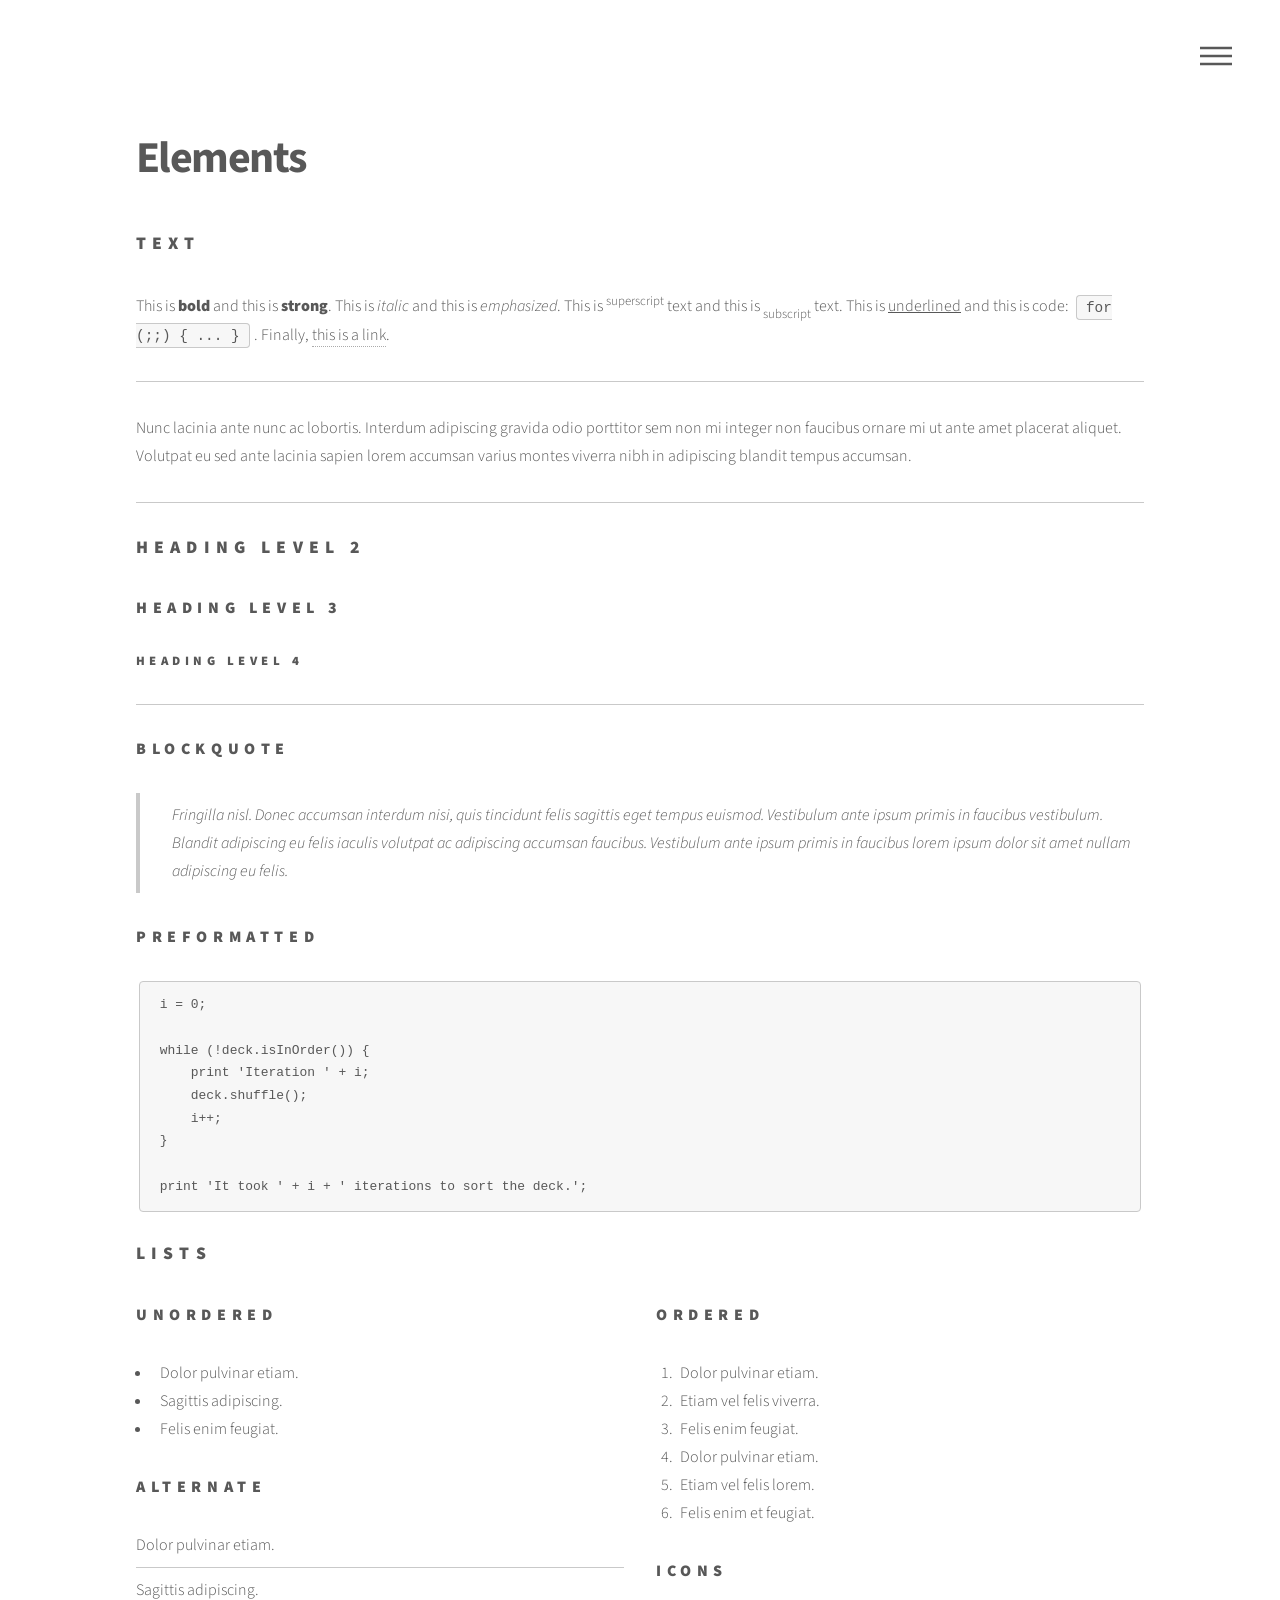
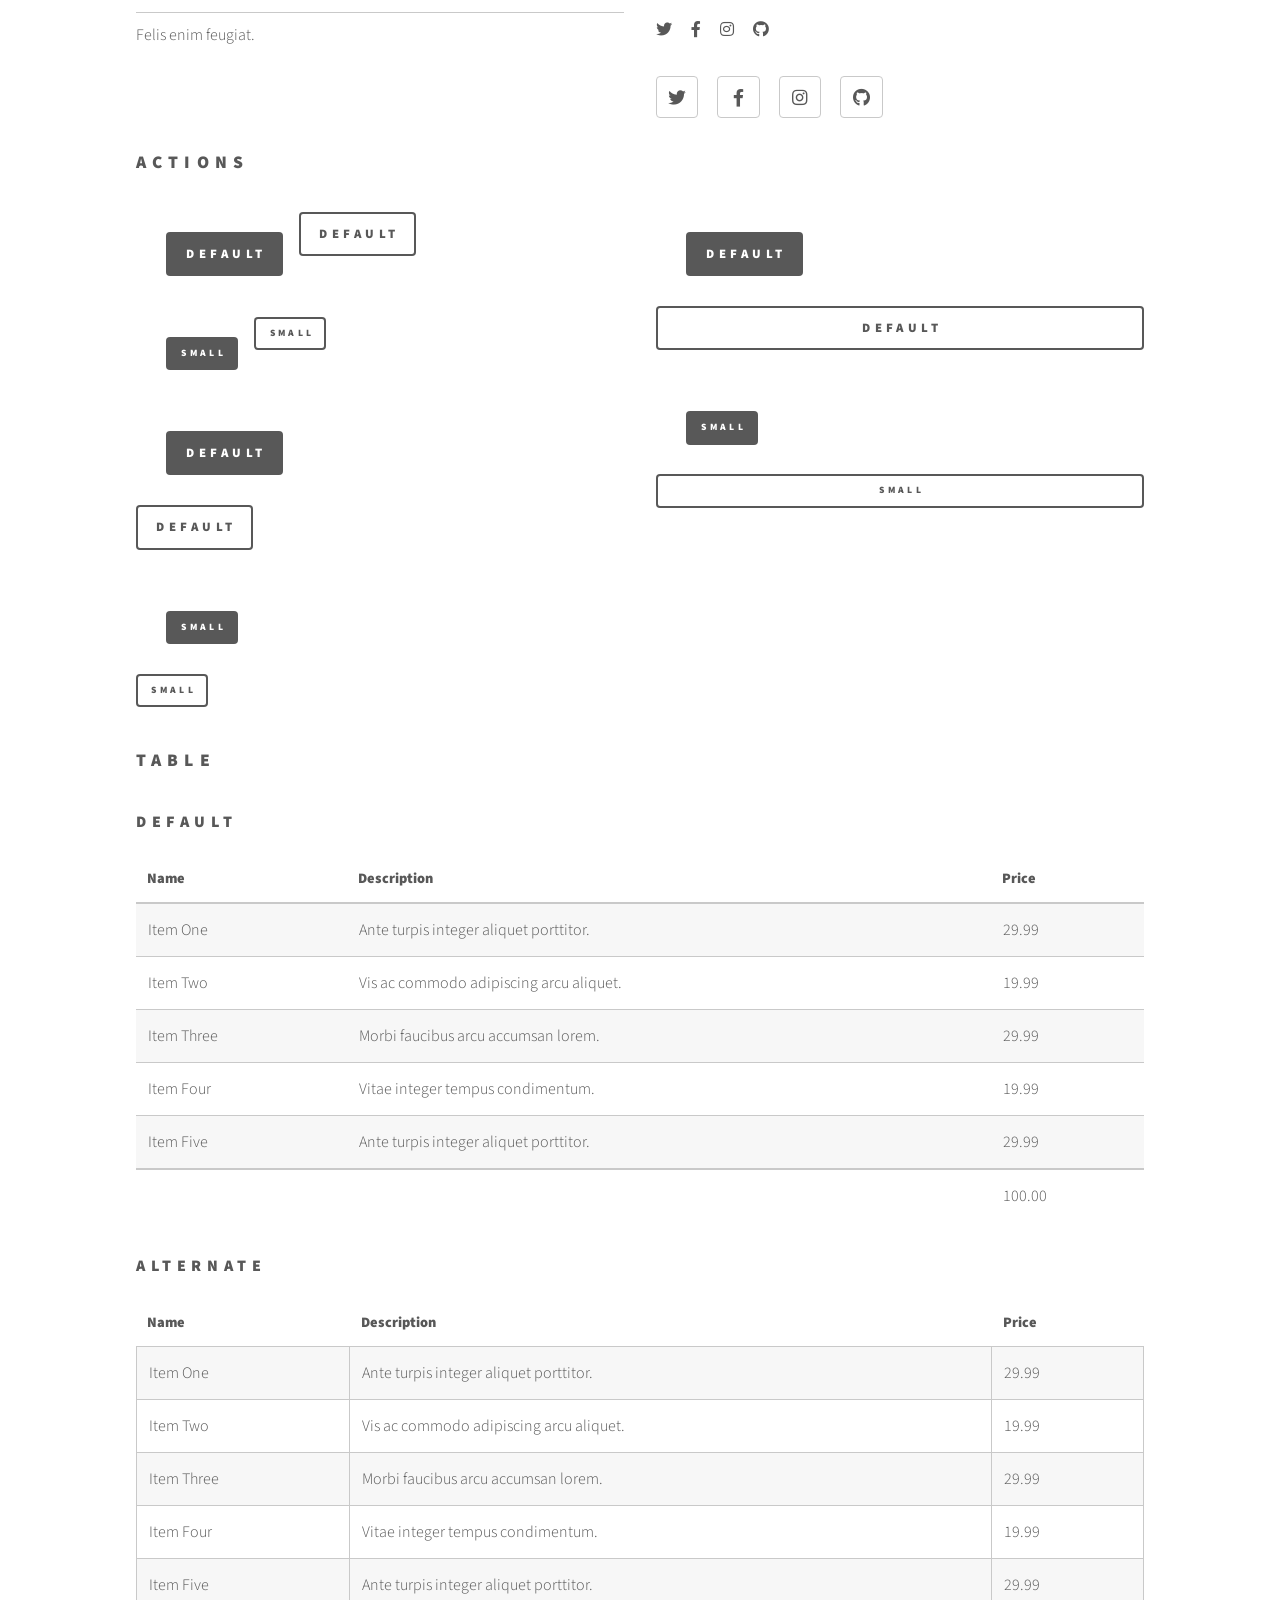
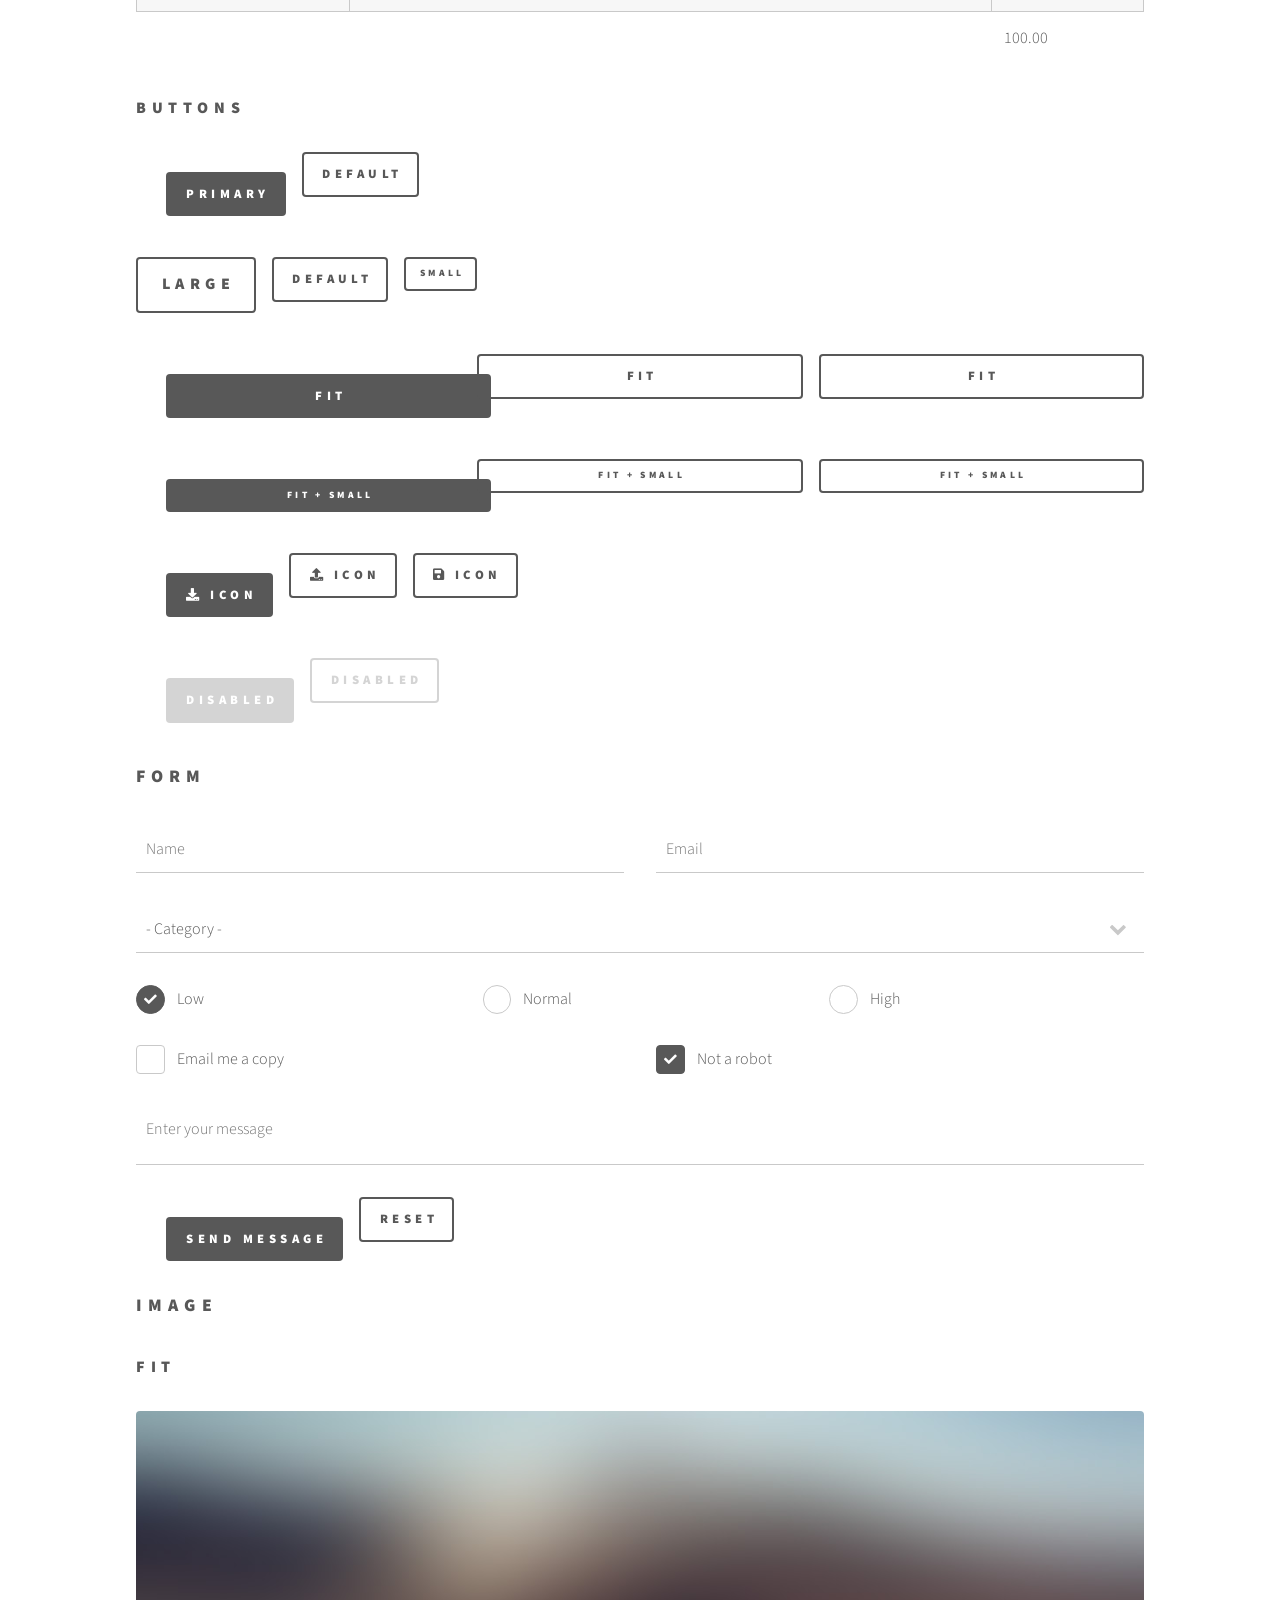
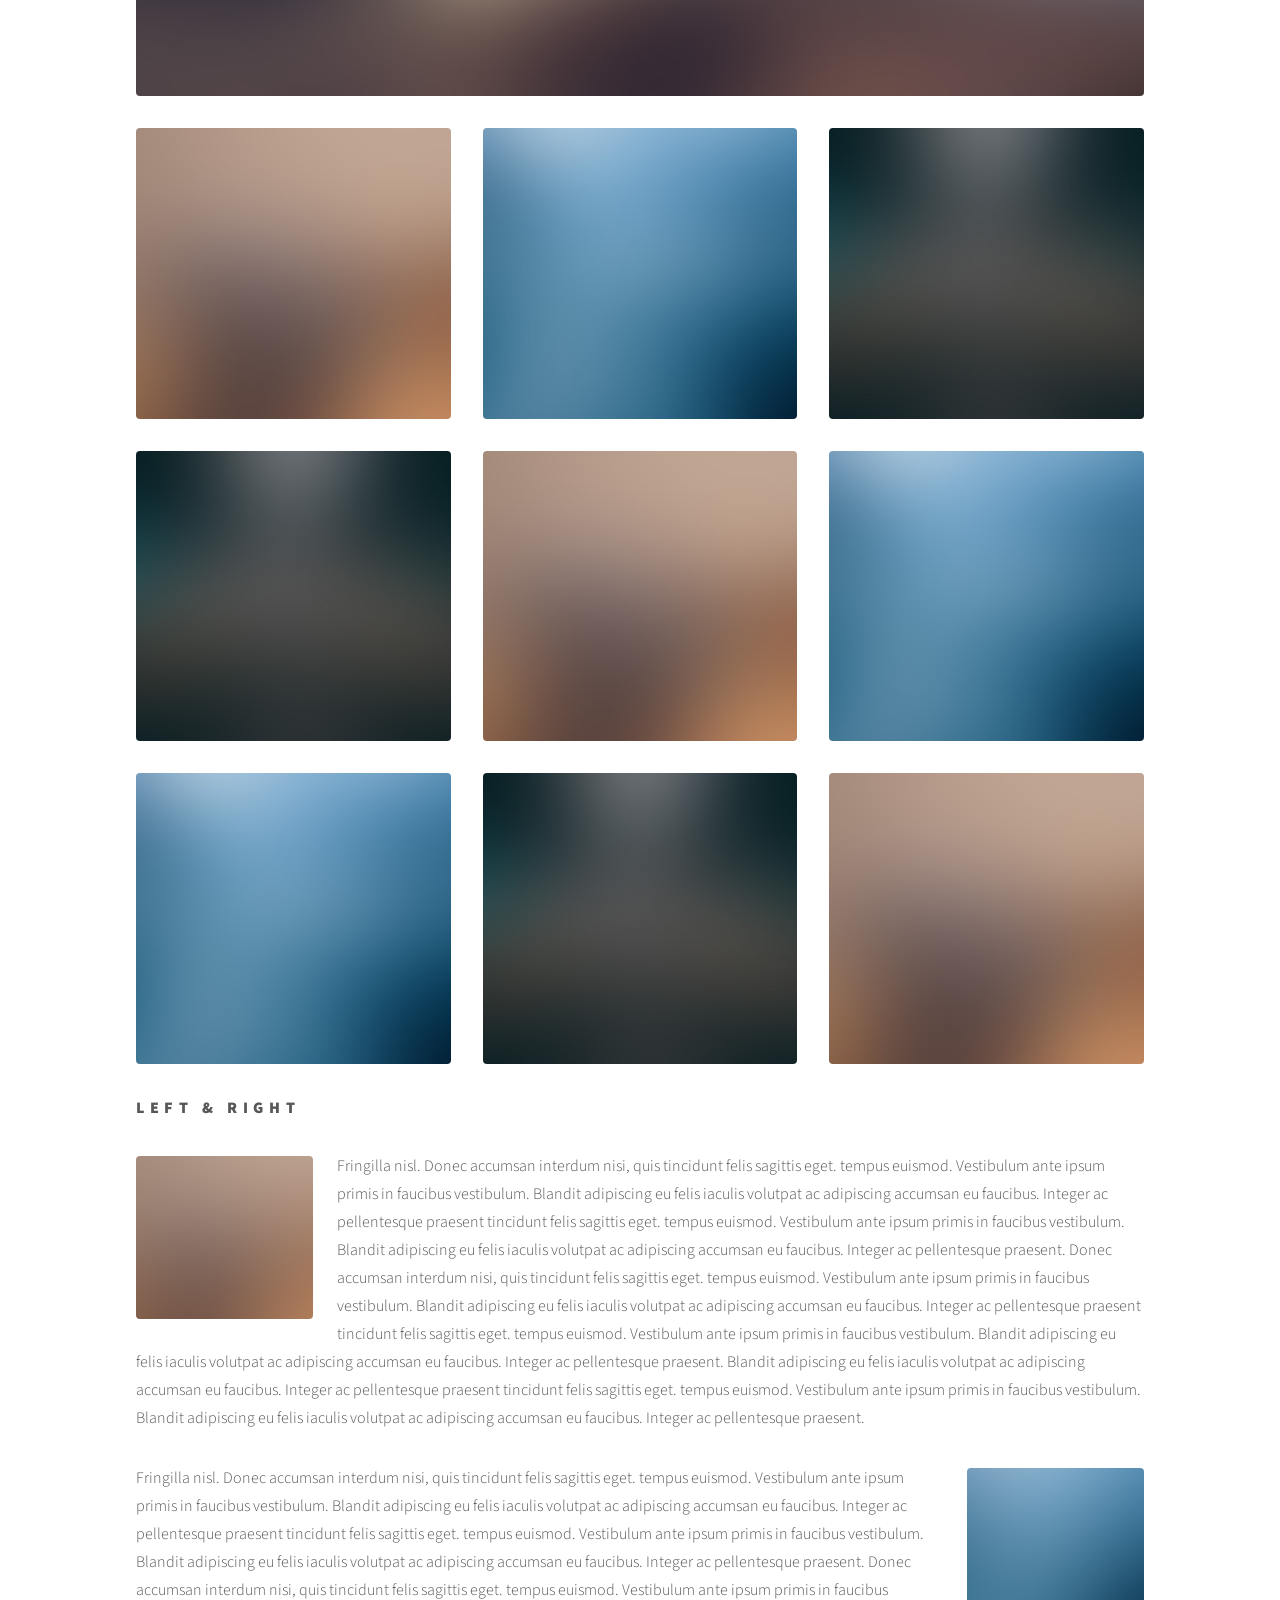
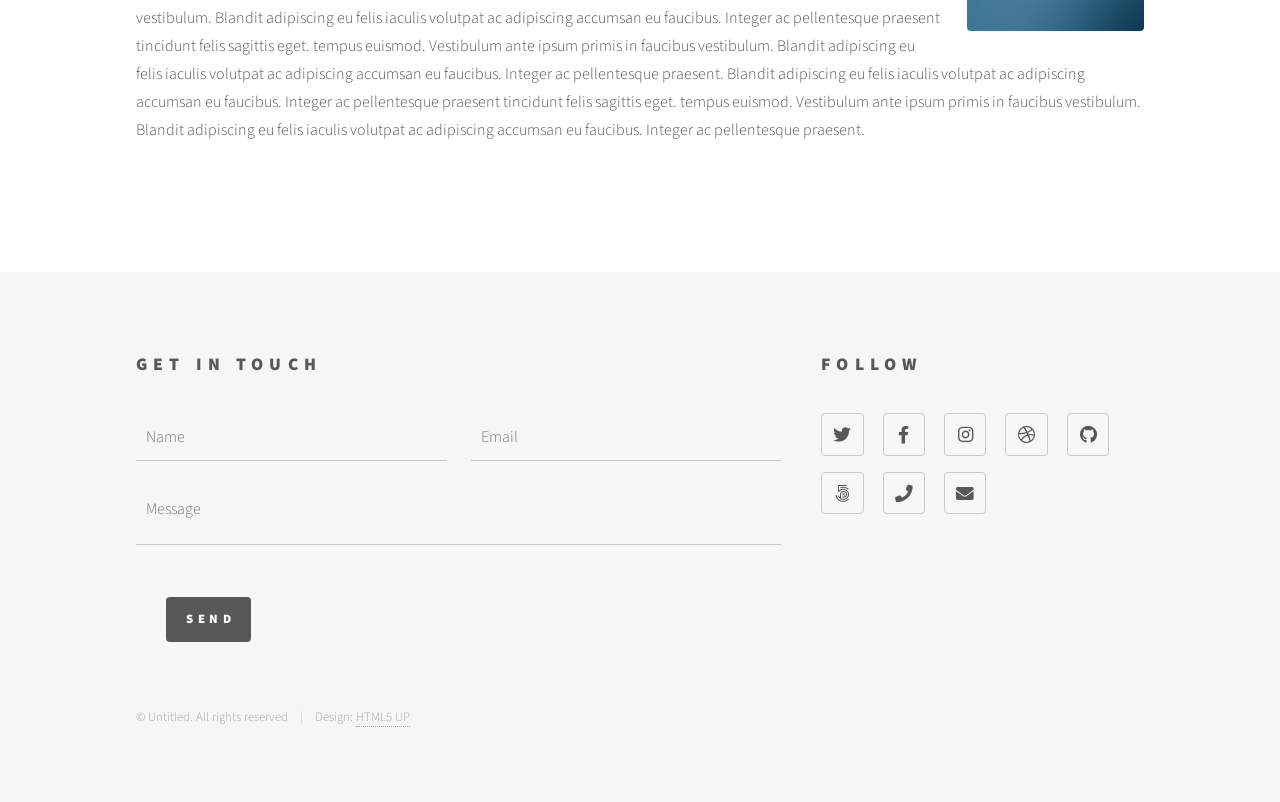
<file: project/elements.html>
<!DOCTYPE HTML>
<!--
	Phantom by HTML5 UP
	html5up.net | @ajlkn
	Free for personal and commercial use under the CCA 3.0 license (html5up.net/license)
-->
<html>
	<head>
		<title>미하이 스토어 공동구매 - element</title>
		<meta charset="utf-8" />
		<meta name="viewport" content="width=device-width, initial-scale=1, user-scalable=no" />
		<link rel="stylesheet" href="assets/css/main.css" />
		<noscript><link rel="stylesheet" href="assets/css/noscript.css" /></noscript>
	</head>
	<body class="is-preload">
		<!-- Wrapper -->
			<div id="wrapper">

				<!-- Header -->
					<header id="header">
						<div class="inner">

							<!-- Logo -->
								<!-- <a href="index.html" class="logo">
									<span class="symbol"><img src="images/logo.svg" alt="" /></span><span class="title">Phantom</span>
								</a> -->

							<!-- Nav -->
								<nav>
									<ul>
										<li><a href="#menu">Menu</a></li>
									</ul>
								</nav>

						</div>
					</header>

				<!-- Menu -->
					<nav id="menu">
						<h2>Menu</h2>
						<ul>
							<li><a href="index.html">Home</a></li>
							<li><a href="login.html">로그인</a></li>
							<li><a href="join.html">회원가입</a></li>
							<li><a href="question.html">문의하기</a></li>
							<!-- <li><a href="elements.html">Elements</a></li> -->
						</ul>
					</nav>

				<!-- Main -->
					<div id="main">
						<div class="inner">
							<h1>Elements</h1>

							<!-- Text -->
								<section>
									<h2>Text</h2>
									<p>This is <b>bold</b> and this is <strong>strong</strong>. This is <i>italic</i> and this is <em>emphasized</em>.
									This is <sup>superscript</sup> text and this is <sub>subscript</sub> text.
									This is <u>underlined</u> and this is code: <code>for (;;) { ... }</code>. Finally, <a href="#">this is a link</a>.</p>
									<hr />
									<p>Nunc lacinia ante nunc ac lobortis. Interdum adipiscing gravida odio porttitor sem non mi integer non faucibus ornare mi ut ante amet placerat aliquet. Volutpat eu sed ante lacinia sapien lorem accumsan varius montes viverra nibh in adipiscing blandit tempus accumsan.</p>
									<hr />
									<h2>Heading Level 2</h2>
									<h3>Heading Level 3</h3>
									<h4>Heading Level 4</h4>
									<hr />
									<h3>Blockquote</h3>
									<blockquote>Fringilla nisl. Donec accumsan interdum nisi, quis tincidunt felis sagittis eget tempus euismod. Vestibulum ante ipsum primis in faucibus vestibulum. Blandit adipiscing eu felis iaculis volutpat ac adipiscing accumsan faucibus. Vestibulum ante ipsum primis in faucibus lorem ipsum dolor sit amet nullam adipiscing eu felis.</blockquote>
									<h3>Preformatted</h3>
									<pre><code>i = 0;

while (!deck.isInOrder()) {
    print 'Iteration ' + i;
    deck.shuffle();
    i++;
}

print 'It took ' + i + ' iterations to sort the deck.';</code></pre>
								</section>

							<!-- Lists -->
								<section>
									<h2>Lists</h2>
									<div class="row">
										<div class="col-6 col-12-medium">
											<h3>Unordered</h3>
											<ul>
												<li>Dolor pulvinar etiam.</li>
												<li>Sagittis adipiscing.</li>
												<li>Felis enim feugiat.</li>
											</ul>
											<h3>Alternate</h3>
											<ul class="alt">
												<li>Dolor pulvinar etiam.</li>
												<li>Sagittis adipiscing.</li>
												<li>Felis enim feugiat.</li>
											</ul>
										</div>
										<div class="col-6 col-12-medium">
											<h3>Ordered</h3>
											<ol>
												<li>Dolor pulvinar etiam.</li>
												<li>Etiam vel felis viverra.</li>
												<li>Felis enim feugiat.</li>
												<li>Dolor pulvinar etiam.</li>
												<li>Etiam vel felis lorem.</li>
												<li>Felis enim et feugiat.</li>
											</ol>
											<h3>Icons</h3>
											<ul class="icons">
												<li><a href="#" class="icon brands style1 fa-twitter"><span class="label">Twitter</span></a></li>
												<li><a href="#" class="icon brands style1 fa-facebook-f"><span class="label">Facebook</span></a></li>
												<li><a href="#" class="icon brands style1 fa-instagram"><span class="label">Instagram</span></a></li>
												<li><a href="#" class="icon brands style1 fa-github"><span class="label">Github</span></a></li>
											</ul>
											<ul class="icons">
												<li><a href="#" class="icon brands style2 fa-twitter"><span class="label">Twitter</span></a></li>
												<li><a href="#" class="icon brands style2 fa-facebook-f"><span class="label">Facebook</span></a></li>
												<li><a href="#" class="icon brands style2 fa-instagram"><span class="label">Instagram</span></a></li>
												<li><a href="#" class="icon brands style2 fa-github"><span class="label">Github</span></a></li>
											</ul>
										</div>
									</div>
									<h2>Actions</h2>
									<div class="row">
										<div class="col-6 col-12-medium">
											<ul class="actions">
												<li><a href="#" class="button primary">Default</a></li>
												<li><a href="#" class="button">Default</a></li>
											</ul>
											<ul class="actions small">
												<li><a href="#" class="button primary small">Small</a></li>
												<li><a href="#" class="button small">Small</a></li>
											</ul>
											<ul class="actions stacked">
												<li><a href="#" class="button primary">Default</a></li>
												<li><a href="#" class="button">Default</a></li>
											</ul>
											<ul class="actions stacked">
												<li><a href="#" class="button primary small">Small</a></li>
												<li><a href="#" class="button small">Small</a></li>
											</ul>
										</div>
										<div class="col-6 col-12-medium">
											<ul class="actions stacked">
												<li><a href="#" class="button primary fit">Default</a></li>
												<li><a href="#" class="button fit">Default</a></li>
											</ul>
											<ul class="actions stacked">
												<li><a href="#" class="button primary small fit">Small</a></li>
												<li><a href="#" class="button small fit">Small</a></li>
											</ul>
										</div>
									</div>
								</section>

							<!-- Table -->
								<section>
									<h2>Table</h2>
									<h3>Default</h3>
									<div class="table-wrapper">
										<table>
											<thead>
												<tr>
													<th>Name</th>
													<th>Description</th>
													<th>Price</th>
												</tr>
											</thead>
											<tbody>
												<tr>
													<td>Item One</td>
													<td>Ante turpis integer aliquet porttitor.</td>
													<td>29.99</td>
												</tr>
												<tr>
													<td>Item Two</td>
													<td>Vis ac commodo adipiscing arcu aliquet.</td>
													<td>19.99</td>
												</tr>
												<tr>
													<td>Item Three</td>
													<td> Morbi faucibus arcu accumsan lorem.</td>
													<td>29.99</td>
												</tr>
												<tr>
													<td>Item Four</td>
													<td>Vitae integer tempus condimentum.</td>
													<td>19.99</td>
												</tr>
												<tr>
													<td>Item Five</td>
													<td>Ante turpis integer aliquet porttitor.</td>
													<td>29.99</td>
												</tr>
											</tbody>
											<tfoot>
												<tr>
													<td colspan="2"></td>
													<td>100.00</td>
												</tr>
											</tfoot>
										</table>
									</div>

									<h3>Alternate</h3>
									<div class="table-wrapper">
										<table class="alt">
											<thead>
												<tr>
													<th>Name</th>
													<th>Description</th>
													<th>Price</th>
												</tr>
											</thead>
											<tbody>
												<tr>
													<td>Item One</td>
													<td>Ante turpis integer aliquet porttitor.</td>
													<td>29.99</td>
												</tr>
												<tr>
													<td>Item Two</td>
													<td>Vis ac commodo adipiscing arcu aliquet.</td>
													<td>19.99</td>
												</tr>
												<tr>
													<td>Item Three</td>
													<td> Morbi faucibus arcu accumsan lorem.</td>
													<td>29.99</td>
												</tr>
												<tr>
													<td>Item Four</td>
													<td>Vitae integer tempus condimentum.</td>
													<td>19.99</td>
												</tr>
												<tr>
													<td>Item Five</td>
													<td>Ante turpis integer aliquet porttitor.</td>
													<td>29.99</td>
												</tr>
											</tbody>
											<tfoot>
												<tr>
													<td colspan="2"></td>
													<td>100.00</td>
												</tr>
											</tfoot>
										</table>
									</div>
								</section>

							<!-- Buttons -->
								<section>
									<h3>Buttons</h3>
									<ul class="actions">
										<li><a href="#" class="button primary">Primary</a></li>
										<li><a href="#" class="button">Default</a></li>
									</ul>
									<ul class="actions">
										<li><a href="#" class="button large">Large</a></li>
										<li><a href="#" class="button">Default</a></li>
										<li><a href="#" class="button small">Small</a></li>
									</ul>
									<ul class="actions fit">
										<li><a href="#" class="button primary fit">Fit</a></li>
										<li><a href="#" class="button fit">Fit</a></li>
										<li><a href="#" class="button fit">Fit</a></li>
									</ul>
									<ul class="actions fit small">
										<li><a href="#" class="button primary fit small">Fit + Small</a></li>
										<li><a href="#" class="button fit small">Fit + Small</a></li>
										<li><a href="#" class="button fit small">Fit + Small</a></li>
									</ul>
									<ul class="actions">
										<li><a href="#" class="button primary icon solid fa-download">Icon</a></li>
										<li><a href="#" class="button icon solid fa-upload">Icon</a></li>
										<li><a href="#" class="button icon solid fa-save">Icon</a></li>
									</ul>
									<ul class="actions">
										<li><span class="button primary disabled">Disabled</span></li>
										<li><span class="button disabled">Disabled</span></li>
									</ul>
								</section>

							<!-- Form -->
								<section>
									<h2>Form</h2>
									<form method="post" action="#">
										<div class="row gtr-uniform">
											<div class="col-6 col-12-xsmall">
												<input type="text" name="demo-name" id="demo-name" value="" placeholder="Name" />
											</div>
											<div class="col-6 col-12-xsmall">
												<input type="email" name="demo-email" id="demo-email" value="" placeholder="Email" />
											</div>
											<div class="col-12">
												<select name="demo-category" id="demo-category">
													<option value="">- Category -</option>
													<option value="1">Manufacturing</option>
													<option value="1">Shipping</option>
													<option value="1">Administration</option>
													<option value="1">Human Resources</option>
												</select>
											</div>
											<div class="col-4 col-12-small">
												<input type="radio" id="demo-priority-low" name="demo-priority" checked>
												<label for="demo-priority-low">Low</label>
											</div>
											<div class="col-4 col-12-small">
												<input type="radio" id="demo-priority-normal" name="demo-priority">
												<label for="demo-priority-normal">Normal</label>
											</div>
											<div class="col-4 col-12-small">
												<input type="radio" id="demo-priority-high" name="demo-priority">
												<label for="demo-priority-high">High</label>
											</div>
											<div class="col-6 col-12-small">
												<input type="checkbox" id="demo-copy" name="demo-copy">
												<label for="demo-copy">Email me a copy</label>
											</div>
											<div class="col-6 col-12-small">
												<input type="checkbox" id="demo-human" name="demo-human" checked>
												<label for="demo-human">Not a robot</label>
											</div>
											<div class="col-12">
												<textarea name="demo-message" id="demo-message" placeholder="Enter your message" rows="6"></textarea>
											</div>
											<div class="col-12">
												<ul class="actions">
													<li><input type="submit" value="Send Message" class="primary" /></li>
													<li><input type="reset" value="Reset" /></li>
												</ul>
											</div>
										</div>
									</form>
								</section>

							<!-- Image -->
								<section>
									<h2>Image</h2>
									<h3>Fit</h3>
									<div class="box alt">
										<div class="row gtr-uniform">
											<div class="col-12"><span class="image fit"><img src="images/pic13.jpg" alt="" /></span></div>
											<div class="col-4"><span class="image fit"><img src="images/pic01.jpg" alt="" /></span></div>
											<div class="col-4"><span class="image fit"><img src="images/pic02.jpg" alt="" /></span></div>
											<div class="col-4"><span class="image fit"><img src="images/pic03.jpg" alt="" /></span></div>
											<div class="col-4"><span class="image fit"><img src="images/pic03.jpg" alt="" /></span></div>
											<div class="col-4"><span class="image fit"><img src="images/pic01.jpg" alt="" /></span></div>
											<div class="col-4"><span class="image fit"><img src="images/pic02.jpg" alt="" /></span></div>
											<div class="col-4"><span class="image fit"><img src="images/pic02.jpg" alt="" /></span></div>
											<div class="col-4"><span class="image fit"><img src="images/pic03.jpg" alt="" /></span></div>
											<div class="col-4"><span class="image fit"><img src="images/pic01.jpg" alt="" /></span></div>
										</div>
									</div>
									<h3>Left &amp; Right</h3>
									<p><span class="image left"><img src="images/pic14.jpg" alt="" /></span>Fringilla nisl. Donec accumsan interdum nisi, quis tincidunt felis sagittis eget. tempus euismod. Vestibulum ante ipsum primis in faucibus vestibulum. Blandit adipiscing eu felis iaculis volutpat ac adipiscing accumsan eu faucibus. Integer ac pellentesque praesent tincidunt felis sagittis eget. tempus euismod. Vestibulum ante ipsum primis in faucibus vestibulum. Blandit adipiscing eu felis iaculis volutpat ac adipiscing accumsan eu faucibus. Integer ac pellentesque praesent. Donec accumsan interdum nisi, quis tincidunt felis sagittis eget. tempus euismod. Vestibulum ante ipsum primis in faucibus vestibulum. Blandit adipiscing eu felis iaculis volutpat ac adipiscing accumsan eu faucibus. Integer ac pellentesque praesent tincidunt felis sagittis eget. tempus euismod. Vestibulum ante ipsum primis in faucibus vestibulum. Blandit adipiscing eu felis iaculis volutpat ac adipiscing accumsan eu faucibus. Integer ac pellentesque praesent. Blandit adipiscing eu felis iaculis volutpat ac adipiscing accumsan eu faucibus. Integer ac pellentesque praesent tincidunt felis sagittis eget. tempus euismod. Vestibulum ante ipsum primis in faucibus vestibulum. Blandit adipiscing eu felis iaculis volutpat ac adipiscing accumsan eu faucibus. Integer ac pellentesque praesent.</p>
									<p><span class="image right"><img src="images/pic15.jpg" alt="" /></span>Fringilla nisl. Donec accumsan interdum nisi, quis tincidunt felis sagittis eget. tempus euismod. Vestibulum ante ipsum primis in faucibus vestibulum. Blandit adipiscing eu felis iaculis volutpat ac adipiscing accumsan eu faucibus. Integer ac pellentesque praesent tincidunt felis sagittis eget. tempus euismod. Vestibulum ante ipsum primis in faucibus vestibulum. Blandit adipiscing eu felis iaculis volutpat ac adipiscing accumsan eu faucibus. Integer ac pellentesque praesent. Donec accumsan interdum nisi, quis tincidunt felis sagittis eget. tempus euismod. Vestibulum ante ipsum primis in faucibus vestibulum. Blandit adipiscing eu felis iaculis volutpat ac adipiscing accumsan eu faucibus. Integer ac pellentesque praesent tincidunt felis sagittis eget. tempus euismod. Vestibulum ante ipsum primis in faucibus vestibulum. Blandit adipiscing eu felis iaculis volutpat ac adipiscing accumsan eu faucibus. Integer ac pellentesque praesent. Blandit adipiscing eu felis iaculis volutpat ac adipiscing accumsan eu faucibus. Integer ac pellentesque praesent tincidunt felis sagittis eget. tempus euismod. Vestibulum ante ipsum primis in faucibus vestibulum. Blandit adipiscing eu felis iaculis volutpat ac adipiscing accumsan eu faucibus. Integer ac pellentesque praesent.</p>
								</section>

						</div>
					</div>

				<!-- Footer -->
					<footer id="footer">
						<div class="inner">
							<section>
								<h2>Get in touch</h2>
								<form method="post" action="#">
									<div class="fields">
										<div class="field half">
											<input type="text" name="name" id="name" placeholder="Name" />
										</div>
										<div class="field half">
											<input type="email" name="email" id="email" placeholder="Email" />
										</div>
										<div class="field">
											<textarea name="message" id="message" placeholder="Message"></textarea>
										</div>
									</div>
									<ul class="actions">
										<li><input type="submit" value="Send" class="primary" /></li>
									</ul>
								</form>
							</section>
							<section>
								<h2>Follow</h2>
								<ul class="icons">
									<li><a href="#" class="icon brands style2 fa-twitter"><span class="label">Twitter</span></a></li>
									<li><a href="#" class="icon brands style2 fa-facebook-f"><span class="label">Facebook</span></a></li>
									<li><a href="#" class="icon brands style2 fa-instagram"><span class="label">Instagram</span></a></li>
									<li><a href="#" class="icon brands style2 fa-dribbble"><span class="label">Dribbble</span></a></li>
									<li><a href="#" class="icon brands style2 fa-github"><span class="label">GitHub</span></a></li>
									<li><a href="#" class="icon brands style2 fa-500px"><span class="label">500px</span></a></li>
									<li><a href="#" class="icon solid style2 fa-phone"><span class="label">Phone</span></a></li>
									<li><a href="#" class="icon solid style2 fa-envelope"><span class="label">Email</span></a></li>
								</ul>
							</section>
							<ul class="copyright">
								<li>&copy; Untitled. All rights reserved</li><li>Design: <a href="http://html5up.net">HTML5 UP</a></li>
							</ul>
						</div>
					</footer>

			</div>

		<!-- Scripts -->
			<script src="assets/js/jquery.min.js"></script>
			<script src="assets/js/browser.min.js"></script>
			<script src="assets/js/breakpoints.min.js"></script>
			<script src="assets/js/util.js"></script>
			<script src="assets/js/main.js"></script>

	</body>
</html>
</file>
<file: project/assets/css/noscript.css>
/*
	Phantom by HTML5 UP
	html5up.net | @ajlkn
	Free for personal and commercial use under the CCA 3.0 license (html5up.net/license)
*/

/* Tiles */

	body.is-preload .tiles article {
		-moz-transform: none;
		-webkit-transform: none;
		-ms-transform: none;
		transform: none;
		opacity: 1;
	}
</file>
<file: project/assets/css/main.css>
@import url(fontawesome-all.min.css);
@import url("https://fonts.googleapis.com/css?family=Source+Sans+Pro:300,700,900");

/*
	Phantom by HTML5 UP
	html5up.net | @ajlkn
	Free for personal and commercial use under the CCA 3.0 license (html5up.net/license)
*/

html, body, div, span, applet, object,
iframe, h1, h2, h3, h4, h5, h6, p, blockquote,
pre, a, abbr, acronym, address, big, cite,
code, del, dfn, em, img, ins, kbd, q, s, samp,
small, strike, strong, sub, sup, tt, var, b,
u, i, center, dl, dt, dd, ol, ul, li, fieldset,
form, label, legend, table, caption, tbody,
tfoot, thead, tr, th, td, article, aside,
canvas, details, embed, figure, figcaption,
footer, header, hgroup, menu, nav, output, ruby,
section, summary, time, mark, audio, video {
	margin: 0;
	padding: 0;
	border: 0;
	font-size: 100%;
	font: inherit;
	vertical-align: baseline;}

article, aside, details, figcaption, figure,
footer, header, hgroup, menu, nav, section {
	display: block;}
/* 추가 */
.loadMoreButton{
    margin: 30px;
    text-align: center;
}
.checkbutton{
	margin: 30px;
	text-align: center;
}
#searcharea{
	width: 45%;
    height: 60px;
	margin: 30px 0px 0px 30px;
	border: 2px solid #c2c2c2;
	display: inline;
}
#searcharea:focus,
#questionarea:focus,
#registerarea:focus{
	border: 2px solid #04B404 !important;
	box-shadow: none;
}
#idarea {
    width: 33%;
	height: 54.5px;
	/* height: calc() */
	margin: 30px 0px 0px 30px;
	display: inline;
}

#pwdarea{
    width: 33%;
    height: 54.5px;
    margin: 8.2px 0px 0px 30px;
}

#pwdcarea{
    width: 33%;
    height: 54.5px;
    margin: 8.2px 0px 0px 30px;
}

#namearea{
    width: 33%;
    height: 54.5px;
    margin: 8.2px 0px 0px 30px;
}
#phonearea{
    width: 33%;
    height: 54.5px;
    margin: 8.2px 0px 0px 30px;
}
#emailarea{
    width: 33%;
    height: 54.5px;
    margin: 8.2px 0px 0px 30px;
}

#find{
	margin: 20px 0px 0px 30px;
	font-size: 20px;
	color: #585858;
}

#questionarea{
	margin: 8.2px 0px 0px 30px;
	width: 70%;
	height: 300px !important;
	overflow: visible !important;
	border: 1px solid #c2c2c2;
}
#pdarea{
    width: 33%;
    height: 54.5px;
    margin: 8.2px 0px 0px 30px;
}
#pricearea{
    width: 33%;
    height: 54.5px;
    margin: 8.2px 0px 0px 30px;
}
#maxarea{
    width: 33%;
    height: 54.5px;
    margin: 8.2px 0px 0px 30px;
}


#postcode{
	width: 33%;
    height: 50px;
	margin: 8.2px 0px 0px 30px;
	display: inline;
}
#address{
	width: 80%;
    height: 50px;
    margin: 8.2px 0px 0px 30px;
}
#detailAddress{
	width: 80%;
    height: 50px;
    margin: 8.2px 0px 0px 30px;
}
#extraAddress{
	width: 80%;
    height: 50px;
    margin: 8.2px 0px 0px 30px;
}


#registerarea{
	margin: 8.2px 0px 0px 30px;
	width: 70%;
	height: 300px !important;
	overflow: visible !important;
	border: 1px solid #c2c2c2;
}
#upload{
    width: 33%;
    height: 54.5px;
    margin: 8.2px 0px 0px 30px;
}

#product_left{
	width: 45%;
	height: auto;
	margin: 30px;
	display: inline-block;
}
#product_right{
	width: 45%;
	height: auto;
	margin: 30px 30px;
	display: inline-block;
}
#countarea{
	width: 33%;
    height: 50px;
    margin: 8.2px 0px 0px 30px;
}
.product_images > article{
	text-align: center;
}

@media screen and (max-width: 1680px){
	#idarea, #pwdarea, #pwdcarea, #namearea, #phonearea, 
	#emailarea, #find, #questionarea, #pdarea, #pricearea, #maxarea{
		height: 45px;
	}
	#questionarea, #registerarea{
		height: 300px !important;
	}
	#searcharea{
		width: 50%;
		height: 50px;
		margin: 30px 0px 0px 30px;
		border: 2px solid #c2c2c2;
		display: inline;
	}
	#product_left{
		width: 42%;
		height: auto;
		display: inline-block;
	}
	#product_right{
		width: 42%;
		height: auto;
		margin: 30px;
		display: inline-block;
	}
	#product_left > img{
		width: 100%;
		height: auto;
	}

	#postcode{
		width: 30%;
		height: 45px;
		margin: 8.2px 0px 0px 30px;
		display: inline;
	}
	#address{
		width: 90%;
		height: 45px;
		margin: 8.2px 0px 0px 30px;
	}
	#detailAddress{
		width: 90%;
		height: 45px;
		margin: 8.2px 0px 0px 30px;
	}
	#extraAddress{
		width: 90%;
		height: 45px;
		margin: 8.2px 0px 0px 30px;
	}
	#countarea{
		width: 30%;
		height: 45px;
		margin: 8.2px 0px 0px 30px;
	}
}

@media screen and (max-width: 1280px){
	#idarea, #pwdarea, #pwdcarea, #namearea, #phonearea, 
	#emailarea, #find, #questionarea, #pdarea, #pricearea, #maxarea{
		height: 40px;
	}
	#questionarea, #registerarea{
		height: 300px !important;
	}
	#searcharea{
		width: 50%;
		height: 40px;
		margin: 30px 0px 0px 30px;
		border: 2px solid #c2c2c2;
		display: inline;
	}
	
	#product_left{
		width: 40%;
		height: auto;
		display: inline-block;
	}
	#product_right{
		width: 40%;
		height: auto;
		margin: 30px;
		display: inline-block;
	}
	#product_left > img{
		width: 100%;
		height: auto;
	}

	#postcode{
		width: 25%;
		height: 45px;
		margin: 8.2px 0px 0px 30px;
		display: inline;
	}
	#address{
		width: 80%;
		height: 45px;
		margin: 8.2px 0px 0px 30px;
	}
	#detailAddress{
		width: 80%;
		height: 45px;
		margin: 8.2px 0px 0px 30px;
	}
	#extraAddress{
		width: 80%;
		height: 45px;
		margin: 8.2px 0px 0px 30px;
	}
	#countarea{
		width: 25%;
		height: 45px;
		margin: 8.2px 0px 0px 30px;
	}
}
@media screen and (max-width: 736px){
	#idarea, #pwdarea, #pwdcarea, #namearea, #phonearea, 
	#emailarea, #find, #questionarea, #pdarea, #pricearea, #maxarea{
		height: 45px;
	}
	#questionarea, #registerarea{
		height: 240px !important;
	}
	#searcharea{
		width: 50%;
		height: 40px;
		margin: 30px 0px 0px 30px;
		border: 2px solid #c2c2c2;
		display: inline;
	}

	#product_left{
		width: 90%;
		height: auto;
		display: block;
	}
	#product_right{
		width: 90%;
		height: auto;
		margin: 30px;
		display: block;
	}
	#product_left > img{
		width: 100%;
		height: auto;
	}
	.product_images > article{
		text-align: center;
	}
	#postcode{
		width: 25%;
		height: 40px;
		margin: 8.2px 0px 0px 30px;
		display: inline;
	}
	#address{
		width: 80%;
		height: 40px;
		margin: 8.2px 0px 0px 30px;
	}
	#detailAddress{
		width: 80%;
		height: 40px;
		margin: 8.2px 0px 0px 30px;
	}
	#extraAddress{
		width: 80%;
		height: 40px;
		margin: 8.2px 0px 0px 30px;
	}
	#countarea{
		width: 25%;
		height: 40px;
		margin: 8.2px 0px 0px 30px;
	}
}
@media screen and (max-width: 480px){
	#idarea, #pwdarea, #pwdcarea, #namearea, #phonearea, 
	#emailarea, #find, #questionarea, #pdarea, #pricearea, #maxarea{
		height: 40px;
	}
	#questionarea, #registerarea{
		height: 165px !important;
	}
	#searcharea{
		width: 50%;
		height: 40px;
		margin: 30px 0px 0px 30px;
		border: 2px solid #c2c2c2;
		display: inline;
	}

	#product_left{
		width: 90%;
		height: auto;
		display: block;
	}
	#product_right{
		width: 90%;
		height: auto;
		margin: 30px;
		display: block;
	}
	#product_left > img{
		width: 100%;
		height: auto;
	}

}




body {
	line-height: 1;
}

ol, ul {
	list-style: none;
}

blockquote, q {
	quotes: none;
}

	blockquote:before, blockquote:after, q:before, q:after {
		content: '';
		content: none;
	}

table {
	border-collapse: collapse;
	border-spacing: 0;
}

body {
	-webkit-text-size-adjust: none;
}

mark {
	background-color: transparent;
	color: inherit;
}

input::-moz-focus-inner {
	border: 0;
	padding: 0;
}

input, select, textarea {
	-moz-appearance: none;
	-webkit-appearance: none;
	-ms-appearance: none;
	appearance: none;
}

/* Basic */

	@-ms-viewport {
		width: device-width;
	}

	body {
		-ms-overflow-style: scrollbar;
	}

	@media screen and (max-width: 480px) {

		html, body {
			min-width: 320px;
		}

	}

	html {
		box-sizing: border-box;
	}

	*, *:before, *:after {
		box-sizing: inherit;
	}

	body {
		background: #ffffff;
	}

		body.is-preload *, body.is-preload *:before, body.is-preload *:after {
			-moz-animation: none !important;
			-webkit-animation: none !important;
			-ms-animation: none !important;
			animation: none !important;
			-moz-transition: none !important;
			-webkit-transition: none !important;
			-ms-transition: none !important;
			transition: none !important;
		}

/* Type */

	body, input, select, textarea {
		color: #585858;
		font-family: "Source Sans Pro", Helvetica, sans-serif;
		font-size: 16pt;
		font-weight: 300;
		line-height: 1.75;
	}

		@media screen and (max-width: 1680px) {

			body, input, select, textarea {
				font-size: 14pt;
			}

		}

		@media screen and (max-width: 1280px) {

			body, input, select, textarea {
				font-size: 12pt;
			}

		}

	a {
		-moz-transition: border-bottom-color 0.2s ease, color 0.2s ease;
		-webkit-transition: border-bottom-color 0.2s ease, color 0.2s ease;
		-ms-transition: border-bottom-color 0.2s ease, color 0.2s ease;
		transition: border-bottom-color 0.2s ease, color 0.2s ease;
		text-decoration: none;
		color: #585858;
		border-bottom: dotted 1px rgba(88, 88, 88, 0.5);
	}

		a:hover {
			border-bottom-color: transparent;
			color: #04B404 !important;
		}

	strong, b {
		font-weight: 900;
	}

	em, i {
		font-style: italic;
	}

	p {
		margin: 0 0 2em 0;
	}

	h1 {
		font-size: 2.75em;
		font-weight: 700;
		line-height: 1.3;
		margin: 0 0 1em 0;
		letter-spacing: -0.035em;
	}

		h1 a {
			color: inherit;
		}

		@media screen and (max-width: 736px) {

			h1 {
				font-size: 2em;
				margin: 0 0 1em 0;
			}

		}

		@media screen and (max-width: 360px) {

			h1 {
				font-size: 1.75em;
			}

		}

	h2, h3, h4, h5, h6 {
		font-weight: 900;
		line-height: 1.5;
		margin: 0 0 2em 0;
		text-transform: uppercase;
		letter-spacing: 0.35em;
	}

		h2 a, h3 a, h4 a, h5 a, h6 a {
			color: inherit;
		}

	h2 {
		font-size: 1.1em;
	}

	h3 {
		font-size: 1em;
	}

	h4 {
		font-size: 0.8em;
	}

	h5 {
		font-size: 0.8em;
	}

	h6 {
		font-size: 0.8em;
	}

	@media screen and (max-width: 980px) {

		h1 br, h2 br, h3 br, h4 br, h5 br, h6 br {
			display: none;
		}

	}

	@media screen and (max-width: 736px) {

		h2 {
			font-size: 1em;
		}

		h3 {
			font-size: 0.8em;
		}

	}

	sub {
		font-size: 0.8em;
		position: relative;
		top: 0.5em;
	}

	sup {
		font-size: 0.8em;
		position: relative;
		top: -0.5em;
	}

	blockquote {
		border-left: solid 4px #c9c9c9;
		font-style: italic;
		margin: 0 0 2em 0;
		padding: 0.5em 0 0.5em 2em;
	}

	code {
		background: rgba(144, 144, 144, 0.075);
		border-radius: 4px;
		border: solid 1px #c9c9c9;
		font-family: "Courier New", monospace;
		font-size: 0.9em;
		margin: 0 0.25em;
		padding: 0.25em 0.65em;
	}

	pre {
		-webkit-overflow-scrolling: touch;
		font-family: "Courier New", monospace;
		font-size: 0.9em;
		margin: 0 0 2em 0;
	}

		pre code {
			display: block;
			line-height: 1.75;
			padding: 1em 1.5em;
			overflow-x: auto;
		}

	hr {
		border: 0;
		border-bottom: solid 1px #c9c9c9;
		margin: 2em 0;
	}

		hr.major {
			margin: 3em 0;
		}

	.align-left {
		text-align: left;
	}

	.align-center {
		text-align: center;
	}

	.align-right {
		text-align: right;
	}

/* Row */

	.row {
		display: flex;
		flex-wrap: wrap;
		box-sizing: border-box;
		align-items: stretch;
	}

		.row > * {
			box-sizing: border-box;
		}

		.row.gtr-uniform > * > :last-child {
			margin-bottom: 0;
		}

		.row.aln-left {
			justify-content: flex-start;
		}

		.row.aln-center {
			justify-content: center;
		}

		.row.aln-right {
			justify-content: flex-end;
		}

		.row.aln-top {
			align-items: flex-start;
		}

		.row.aln-middle {
			align-items: center;
		}

		.row.aln-bottom {
			align-items: flex-end;
		}

		.row > .imp {
			order: -1;
		}

		.row > .col-1 {
			width: 8.33333%;
		}

		.row > .off-1 {
			margin-left: 8.33333%;
		}

		.row > .col-2 {
			width: 16.66667%;
		}

		.row > .off-2 {
			margin-left: 16.66667%;
		}

		.row > .col-3 {
			width: 25%;
		}

		.row > .off-3 {
			margin-left: 25%;
		}

		.row > .col-4 {
			width: 33.33333%;
		}

		.row > .off-4 {
			margin-left: 33.33333%;
		}

		.row > .col-5 {
			width: 41.66667%;
		}

		.row > .off-5 {
			margin-left: 41.66667%;
		}

		.row > .col-6 {
			width: 50%;
		}

		.row > .off-6 {
			margin-left: 50%;
		}

		.row > .col-7 {
			width: 58.33333%;
		}

		.row > .off-7 {
			margin-left: 58.33333%;
		}

		.row > .col-8 {
			width: 66.66667%;
		}

		.row > .off-8 {
			margin-left: 66.66667%;
		}

		.row > .col-9 {
			width: 75%;
		}

		.row > .off-9 {
			margin-left: 75%;
		}

		.row > .col-10 {
			width: 83.33333%;
		}

		.row > .off-10 {
			margin-left: 83.33333%;
		}

		.row > .col-11 {
			width: 91.66667%;
		}

		.row > .off-11 {
			margin-left: 91.66667%;
		}

		.row > .col-12 {
			width: 100%;
		}

		.row > .off-12 {
			margin-left: 100%;
		}

		.row.gtr-0 {
			margin-top: 0;
			margin-left: 0em;
		}

			.row.gtr-0 > * {
				padding: 0 0 0 0em;
			}

			.row.gtr-0.gtr-uniform {
				margin-top: 0em;
			}

				.row.gtr-0.gtr-uniform > * {
					padding-top: 0em;
				}

		.row.gtr-25 {
			margin-top: 0;
			margin-left: -0.5em;
		}

			.row.gtr-25 > * {
				padding: 0 0 0 0.5em;
			}

			.row.gtr-25.gtr-uniform {
				margin-top: -0.5em;
			}

				.row.gtr-25.gtr-uniform > * {
					padding-top: 0.5em;
				}

		.row.gtr-50 {
			margin-top: 0;
			margin-left: -1em;
		}

			.row.gtr-50 > * {
				padding: 0 0 0 1em;
			}

			.row.gtr-50.gtr-uniform {
				margin-top: -1em;
			}

				.row.gtr-50.gtr-uniform > * {
					padding-top: 1em;
				}

		.row {
			margin-top: 0;
			margin-left: -2em;
		}

			.row > * {
				padding: 0 0 0 2em;
			}

			.row.gtr-uniform {
				margin-top: -2em;
			}

				.row.gtr-uniform > * {
					padding-top: 2em;
				}

		.row.gtr-150 {
			margin-top: 0;
			margin-left: -3em;
		}

			.row.gtr-150 > * {
				padding: 0 0 0 3em;
			}

			.row.gtr-150.gtr-uniform {
				margin-top: -3em;
			}

				.row.gtr-150.gtr-uniform > * {
					padding-top: 3em;
				}

		.row.gtr-200 {
			margin-top: 0;
			margin-left: -4em;
		}

			.row.gtr-200 > * {
				padding: 0 0 0 4em;
			}

			.row.gtr-200.gtr-uniform {
				margin-top: -4em;
			}

				.row.gtr-200.gtr-uniform > * {
					padding-top: 4em;
				}

		@media screen and (max-width: 1680px) {

			.row {
				display: flex;
				flex-wrap: wrap;
				box-sizing: border-box;
				align-items: stretch;
			}

				.row > * {
					box-sizing: border-box;
				}

				.row.gtr-uniform > * > :last-child {
					margin-bottom: 0;
				}

				.row.aln-left {
					justify-content: flex-start;
				}

				.row.aln-center {
					justify-content: center;
				}

				.row.aln-right {
					justify-content: flex-end;
				}

				.row.aln-top {
					align-items: flex-start;
				}

				.row.aln-middle {
					align-items: center;
				}

				.row.aln-bottom {
					align-items: flex-end;
				}

				.row > .imp-xlarge {
					order: -1;
				}

				.row > .col-1-xlarge {
					width: 8.33333%;
				}

				.row > .off-1-xlarge {
					margin-left: 8.33333%;
				}

				.row > .col-2-xlarge {
					width: 16.66667%;
				}

				.row > .off-2-xlarge {
					margin-left: 16.66667%;
				}

				.row > .col-3-xlarge {
					width: 25%;
				}

				.row > .off-3-xlarge {
					margin-left: 25%;
				}

				.row > .col-4-xlarge {
					width: 33.33333%;
				}

				.row > .off-4-xlarge {
					margin-left: 33.33333%;
				}

				.row > .col-5-xlarge {
					width: 41.66667%;
				}

				.row > .off-5-xlarge {
					margin-left: 41.66667%;
				}

				.row > .col-6-xlarge {
					width: 50%;
				}

				.row > .off-6-xlarge {
					margin-left: 50%;
				}

				.row > .col-7-xlarge {
					width: 58.33333%;
				}

				.row > .off-7-xlarge {
					margin-left: 58.33333%;
				}

				.row > .col-8-xlarge {
					width: 66.66667%;
				}

				.row > .off-8-xlarge {
					margin-left: 66.66667%;
				}

				.row > .col-9-xlarge {
					width: 75%;
				}

				.row > .off-9-xlarge {
					margin-left: 75%;
				}

				.row > .col-10-xlarge {
					width: 83.33333%;
				}

				.row > .off-10-xlarge {
					margin-left: 83.33333%;
				}

				.row > .col-11-xlarge {
					width: 91.66667%;
				}

				.row > .off-11-xlarge {
					margin-left: 91.66667%;
				}

				.row > .col-12-xlarge {
					width: 100%;
				}

				.row > .off-12-xlarge {
					margin-left: 100%;
				}

				.row.gtr-0 {
					margin-top: 0;
					margin-left: 0em;
				}

					.row.gtr-0 > * {
						padding: 0 0 0 0em;
					}

					.row.gtr-0.gtr-uniform {
						margin-top: 0em;
					}

						.row.gtr-0.gtr-uniform > * {
							padding-top: 0em;
						}

				.row.gtr-25 {
					margin-top: 0;
					margin-left: -0.5em;
				}

					.row.gtr-25 > * {
						padding: 0 0 0 0.5em;
					}

					.row.gtr-25.gtr-uniform {
						margin-top: -0.5em;
					}

						.row.gtr-25.gtr-uniform > * {
							padding-top: 0.5em;
						}

				.row.gtr-50 {
					margin-top: 0;
					margin-left: -1em;
				}

					.row.gtr-50 > * {
						padding: 0 0 0 1em;
					}

					.row.gtr-50.gtr-uniform {
						margin-top: -1em;
					}

						.row.gtr-50.gtr-uniform > * {
							padding-top: 1em;
						}

				.row {
					margin-top: 0;
					margin-left: -2em;
				}

					.row > * {
						padding: 0 0 0 2em;
					}

					.row.gtr-uniform {
						margin-top: -2em;
					}

						.row.gtr-uniform > * {
							padding-top: 2em;
						}

				.row.gtr-150 {
					margin-top: 0;
					margin-left: -3em;
				}

					.row.gtr-150 > * {
						padding: 0 0 0 3em;
					}

					.row.gtr-150.gtr-uniform {
						margin-top: -3em;
					}

						.row.gtr-150.gtr-uniform > * {
							padding-top: 3em;
						}

				.row.gtr-200 {
					margin-top: 0;
					margin-left: -4em;
				}

					.row.gtr-200 > * {
						padding: 0 0 0 4em;
					}

					.row.gtr-200.gtr-uniform {
						margin-top: -4em;
					}

						.row.gtr-200.gtr-uniform > * {
							padding-top: 4em;
						}

		}

		@media screen and (max-width: 1280px) {

			.row {
				display: flex;
				flex-wrap: wrap;
				box-sizing: border-box;
				align-items: stretch;
			}

				.row > * {
					box-sizing: border-box;
				}

				.row.gtr-uniform > * > :last-child {
					margin-bottom: 0;
				}

				.row.aln-left {
					justify-content: flex-start;
				}

				.row.aln-center {
					justify-content: center;
				}

				.row.aln-right {
					justify-content: flex-end;
				}

				.row.aln-top {
					align-items: flex-start;
				}

				.row.aln-middle {
					align-items: center;
				}

				.row.aln-bottom {
					align-items: flex-end;
				}

				.row > .imp-large {
					order: -1;
				}

				.row > .col-1-large {
					width: 8.33333%;
				}

				.row > .off-1-large {
					margin-left: 8.33333%;
				}

				.row > .col-2-large {
					width: 16.66667%;
				}

				.row > .off-2-large {
					margin-left: 16.66667%;
				}

				.row > .col-3-large {
					width: 25%;
				}

				.row > .off-3-large {
					margin-left: 25%;
				}

				.row > .col-4-large {
					width: 33.33333%;
				}

				.row > .off-4-large {
					margin-left: 33.33333%;
				}

				.row > .col-5-large {
					width: 41.66667%;
				}

				.row > .off-5-large {
					margin-left: 41.66667%;
				}

				.row > .col-6-large {
					width: 50%;
				}

				.row > .off-6-large {
					margin-left: 50%;
				}

				.row > .col-7-large {
					width: 58.33333%;
				}

				.row > .off-7-large {
					margin-left: 58.33333%;
				}

				.row > .col-8-large {
					width: 66.66667%;
				}

				.row > .off-8-large {
					margin-left: 66.66667%;
				}

				.row > .col-9-large {
					width: 75%;
				}

				.row > .off-9-large {
					margin-left: 75%;
				}

				.row > .col-10-large {
					width: 83.33333%;
				}

				.row > .off-10-large {
					margin-left: 83.33333%;
				}

				.row > .col-11-large {
					width: 91.66667%;
				}

				.row > .off-11-large {
					margin-left: 91.66667%;
				}

				.row > .col-12-large {
					width: 100%;
				}

				.row > .off-12-large {
					margin-left: 100%;
				}

				.row.gtr-0 {
					margin-top: 0;
					margin-left: 0em;
				}

					.row.gtr-0 > * {
						padding: 0 0 0 0em;
					}

					.row.gtr-0.gtr-uniform {
						margin-top: 0em;
					}

						.row.gtr-0.gtr-uniform > * {
							padding-top: 0em;
						}

				.row.gtr-25 {
					margin-top: 0;
					margin-left: -0.5em;
				}

					.row.gtr-25 > * {
						padding: 0 0 0 0.5em;
					}

					.row.gtr-25.gtr-uniform {
						margin-top: -0.5em;
					}

						.row.gtr-25.gtr-uniform > * {
							padding-top: 0.5em;
						}

				.row.gtr-50 {
					margin-top: 0;
					margin-left: -1em;
				}

					.row.gtr-50 > * {
						padding: 0 0 0 1em;
					}

					.row.gtr-50.gtr-uniform {
						margin-top: -1em;
					}

						.row.gtr-50.gtr-uniform > * {
							padding-top: 1em;
						}

				.row {
					margin-top: 0;
					margin-left: -2em;
				}

					.row > * {
						padding: 0 0 0 2em;
					}

					.row.gtr-uniform {
						margin-top: -2em;
					}

						.row.gtr-uniform > * {
							padding-top: 2em;
						}

				.row.gtr-150 {
					margin-top: 0;
					margin-left: -3em;
				}

					.row.gtr-150 > * {
						padding: 0 0 0 3em;
					}

					.row.gtr-150.gtr-uniform {
						margin-top: -3em;
					}

						.row.gtr-150.gtr-uniform > * {
							padding-top: 3em;
						}

				.row.gtr-200 {
					margin-top: 0;
					margin-left: -4em;
				}

					.row.gtr-200 > * {
						padding: 0 0 0 4em;
					}

					.row.gtr-200.gtr-uniform {
						margin-top: -4em;
					}

						.row.gtr-200.gtr-uniform > * {
							padding-top: 4em;
						}

		}

		@media screen and (max-width: 980px) {

			.row {
				display: flex;
				flex-wrap: wrap;
				box-sizing: border-box;
				align-items: stretch;
			}

				.row > * {
					box-sizing: border-box;
				}

				.row.gtr-uniform > * > :last-child {
					margin-bottom: 0;
				}

				.row.aln-left {
					justify-content: flex-start;
				}

				.row.aln-center {
					justify-content: center;
				}

				.row.aln-right {
					justify-content: flex-end;
				}

				.row.aln-top {
					align-items: flex-start;
				}

				.row.aln-middle {
					align-items: center;
				}

				.row.aln-bottom {
					align-items: flex-end;
				}

				.row > .imp-medium {
					order: -1;
				}

				.row > .col-1-medium {
					width: 8.33333%;
				}

				.row > .off-1-medium {
					margin-left: 8.33333%;
				}

				.row > .col-2-medium {
					width: 16.66667%;
				}

				.row > .off-2-medium {
					margin-left: 16.66667%;
				}

				.row > .col-3-medium {
					width: 25%;
				}

				.row > .off-3-medium {
					margin-left: 25%;
				}

				.row > .col-4-medium {
					width: 33.33333%;
				}

				.row > .off-4-medium {
					margin-left: 33.33333%;
				}

				.row > .col-5-medium {
					width: 41.66667%;
				}

				.row > .off-5-medium {
					margin-left: 41.66667%;
				}

				.row > .col-6-medium {
					width: 50%;
				}

				.row > .off-6-medium {
					margin-left: 50%;
				}

				.row > .col-7-medium {
					width: 58.33333%;
				}

				.row > .off-7-medium {
					margin-left: 58.33333%;
				}

				.row > .col-8-medium {
					width: 66.66667%;
				}

				.row > .off-8-medium {
					margin-left: 66.66667%;
				}

				.row > .col-9-medium {
					width: 75%;
				}

				.row > .off-9-medium {
					margin-left: 75%;
				}

				.row > .col-10-medium {
					width: 83.33333%;
				}

				.row > .off-10-medium {
					margin-left: 83.33333%;
				}

				.row > .col-11-medium {
					width: 91.66667%;
				}

				.row > .off-11-medium {
					margin-left: 91.66667%;
				}

				.row > .col-12-medium {
					width: 100%;
				}

				.row > .off-12-medium {
					margin-left: 100%;
				}

				.row.gtr-0 {
					margin-top: 0;
					margin-left: 0em;
				}

					.row.gtr-0 > * {
						padding: 0 0 0 0em;
					}

					.row.gtr-0.gtr-uniform {
						margin-top: 0em;
					}

						.row.gtr-0.gtr-uniform > * {
							padding-top: 0em;
						}

				.row.gtr-25 {
					margin-top: 0;
					margin-left: -0.375em;
				}

					.row.gtr-25 > * {
						padding: 0 0 0 0.375em;
					}

					.row.gtr-25.gtr-uniform {
						margin-top: -0.375em;
					}

						.row.gtr-25.gtr-uniform > * {
							padding-top: 0.375em;
						}

				.row.gtr-50 {
					margin-top: 0;
					margin-left: -0.75em;
				}

					.row.gtr-50 > * {
						padding: 0 0 0 0.75em;
					}

					.row.gtr-50.gtr-uniform {
						margin-top: -0.75em;
					}

						.row.gtr-50.gtr-uniform > * {
							padding-top: 0.75em;
						}

				.row {
					margin-top: 0;
					margin-left: -1.5em;
				}

					.row > * {
						padding: 0 0 0 1.5em;
					}

					.row.gtr-uniform {
						margin-top: -1.5em;
					}

						.row.gtr-uniform > * {
							padding-top: 1.5em;
						}

				.row.gtr-150 {
					margin-top: 0;
					margin-left: -2.25em;
				}

					.row.gtr-150 > * {
						padding: 0 0 0 2.25em;
					}

					.row.gtr-150.gtr-uniform {
						margin-top: -2.25em;
					}

						.row.gtr-150.gtr-uniform > * {
							padding-top: 2.25em;
						}

				.row.gtr-200 {
					margin-top: 0;
					margin-left: -3em;
				}

					.row.gtr-200 > * {
						padding: 0 0 0 3em;
					}

					.row.gtr-200.gtr-uniform {
						margin-top: -3em;
					}

						.row.gtr-200.gtr-uniform > * {
							padding-top: 3em;
						}

		}

		@media screen and (max-width: 736px) {

			.row {
				display: flex;
				flex-wrap: wrap;
				box-sizing: border-box;
				align-items: stretch;
			}

				.row > * {
					box-sizing: border-box;
				}

				.row.gtr-uniform > * > :last-child {
					margin-bottom: 0;
				}

				.row.aln-left {
					justify-content: flex-start;
				}

				.row.aln-center {
					justify-content: center;
				}

				.row.aln-right {
					justify-content: flex-end;
				}

				.row.aln-top {
					align-items: flex-start;
				}

				.row.aln-middle {
					align-items: center;
				}

				.row.aln-bottom {
					align-items: flex-end;
				}

				.row > .imp-small {
					order: -1;
				}

				.row > .col-1-small {
					width: 8.33333%;
				}

				.row > .off-1-small {
					margin-left: 8.33333%;
				}

				.row > .col-2-small {
					width: 16.66667%;
				}

				.row > .off-2-small {
					margin-left: 16.66667%;
				}

				.row > .col-3-small {
					width: 25%;
				}

				.row > .off-3-small {
					margin-left: 25%;
				}

				.row > .col-4-small {
					width: 33.33333%;
				}

				.row > .off-4-small {
					margin-left: 33.33333%;
				}

				.row > .col-5-small {
					width: 41.66667%;
				}

				.row > .off-5-small {
					margin-left: 41.66667%;
				}

				.row > .col-6-small {
					width: 50%;
				}

				.row > .off-6-small {
					margin-left: 50%;
				}

				.row > .col-7-small {
					width: 58.33333%;
				}

				.row > .off-7-small {
					margin-left: 58.33333%;
				}

				.row > .col-8-small {
					width: 66.66667%;
				}

				.row > .off-8-small {
					margin-left: 66.66667%;
				}

				.row > .col-9-small {
					width: 75%;
				}

				.row > .off-9-small {
					margin-left: 75%;
				}

				.row > .col-10-small {
					width: 83.33333%;
				}

				.row > .off-10-small {
					margin-left: 83.33333%;
				}

				.row > .col-11-small {
					width: 91.66667%;
				}

				.row > .off-11-small {
					margin-left: 91.66667%;
				}

				.row > .col-12-small {
					width: 100%;
				}

				.row > .off-12-small {
					margin-left: 100%;
				}

				.row.gtr-0 {
					margin-top: 0;
					margin-left: 0em;
				}

					.row.gtr-0 > * {
						padding: 0 0 0 0em;
					}

					.row.gtr-0.gtr-uniform {
						margin-top: 0em;
					}

						.row.gtr-0.gtr-uniform > * {
							padding-top: 0em;
						}

				.row.gtr-25 {
					margin-top: 0;
					margin-left: -0.25em;
				}

					.row.gtr-25 > * {
						padding: 0 0 0 0.25em;
					}

					.row.gtr-25.gtr-uniform {
						margin-top: -0.25em;
					}

						.row.gtr-25.gtr-uniform > * {
							padding-top: 0.25em;
						}

				.row.gtr-50 {
					margin-top: 0;
					margin-left: -0.5em;
				}

					.row.gtr-50 > * {
						padding: 0 0 0 0.5em;
					}

					.row.gtr-50.gtr-uniform {
						margin-top: -0.5em;
					}

						.row.gtr-50.gtr-uniform > * {
							padding-top: 0.5em;
						}

				.row {
					margin-top: 0;
					margin-left: -1em;
				}

					.row > * {
						padding: 0 0 0 1em;
					}

					.row.gtr-uniform {
						margin-top: -1em;
					}

						.row.gtr-uniform > * {
							padding-top: 1em;
						}

				.row.gtr-150 {
					margin-top: 0;
					margin-left: -1.5em;
				}

					.row.gtr-150 > * {
						padding: 0 0 0 1.5em;
					}

					.row.gtr-150.gtr-uniform {
						margin-top: -1.5em;
					}

						.row.gtr-150.gtr-uniform > * {
							padding-top: 1.5em;
						}

				.row.gtr-200 {
					margin-top: 0;
					margin-left: -2em;
				}

					.row.gtr-200 > * {
						padding: 0 0 0 2em;
					}

					.row.gtr-200.gtr-uniform {
						margin-top: -2em;
					}

						.row.gtr-200.gtr-uniform > * {
							padding-top: 2em;
						}

		}

		@media screen and (max-width: 480px) {

			.row {
				display: flex;
				flex-wrap: wrap;
				box-sizing: border-box;
				align-items: stretch;
			}

				.row > * {
					box-sizing: border-box;
				}

				.row.gtr-uniform > * > :last-child {
					margin-bottom: 0;
				}

				.row.aln-left {
					justify-content: flex-start;
				}

				.row.aln-center {
					justify-content: center;
				}

				.row.aln-right {
					justify-content: flex-end;
				}

				.row.aln-top {
					align-items: flex-start;
				}

				.row.aln-middle {
					align-items: center;
				}

				.row.aln-bottom {
					align-items: flex-end;
				}

				.row > .imp-xsmall {
					order: -1;
				}

				.row > .col-1-xsmall {
					width: 8.33333%;
				}

				.row > .off-1-xsmall {
					margin-left: 8.33333%;
				}

				.row > .col-2-xsmall {
					width: 16.66667%;
				}

				.row > .off-2-xsmall {
					margin-left: 16.66667%;
				}

				.row > .col-3-xsmall {
					width: 25%;
				}

				.row > .off-3-xsmall {
					margin-left: 25%;
				}

				.row > .col-4-xsmall {
					width: 33.33333%;
				}

				.row > .off-4-xsmall {
					margin-left: 33.33333%;
				}

				.row > .col-5-xsmall {
					width: 41.66667%;
				}

				.row > .off-5-xsmall {
					margin-left: 41.66667%;
				}

				.row > .col-6-xsmall {
					width: 50%;
				}

				.row > .off-6-xsmall {
					margin-left: 50%;
				}

				.row > .col-7-xsmall {
					width: 58.33333%;
				}

				.row > .off-7-xsmall {
					margin-left: 58.33333%;
				}

				.row > .col-8-xsmall {
					width: 66.66667%;
				}

				.row > .off-8-xsmall {
					margin-left: 66.66667%;
				}

				.row > .col-9-xsmall {
					width: 75%;
				}

				.row > .off-9-xsmall {
					margin-left: 75%;
				}

				.row > .col-10-xsmall {
					width: 83.33333%;
				}

				.row > .off-10-xsmall {
					margin-left: 83.33333%;
				}

				.row > .col-11-xsmall {
					width: 91.66667%;
				}

				.row > .off-11-xsmall {
					margin-left: 91.66667%;
				}

				.row > .col-12-xsmall {
					width: 100%;
				}

				.row > .off-12-xsmall {
					margin-left: 100%;
				}

				.row.gtr-0 {
					margin-top: 0;
					margin-left: 0em;
				}

					.row.gtr-0 > * {
						padding: 0 0 0 0em;
					}

					.row.gtr-0.gtr-uniform {
						margin-top: 0em;
					}

						.row.gtr-0.gtr-uniform > * {
							padding-top: 0em;
						}

				.row.gtr-25 {
					margin-top: 0;
					margin-left: -0.25em;
				}

					.row.gtr-25 > * {
						padding: 0 0 0 0.25em;
					}

					.row.gtr-25.gtr-uniform {
						margin-top: -0.25em;
					}

						.row.gtr-25.gtr-uniform > * {
							padding-top: 0.25em;
						}

				.row.gtr-50 {
					margin-top: 0;
					margin-left: -0.5em;
				}

					.row.gtr-50 > * {
						padding: 0 0 0 0.5em;
					}

					.row.gtr-50.gtr-uniform {
						margin-top: -0.5em;
					}

						.row.gtr-50.gtr-uniform > * {
							padding-top: 0.5em;
						}

				.row {
					margin-top: 0;
					margin-left: -1em;
				}

					.row > * {
						padding: 0 0 0 1em;
					}

					.row.gtr-uniform {
						margin-top: -1em;
					}

						.row.gtr-uniform > * {
							padding-top: 1em;
						}

				.row.gtr-150 {
					margin-top: 0;
					margin-left: -1.5em;
				}

					.row.gtr-150 > * {
						padding: 0 0 0 1.5em;
					}

					.row.gtr-150.gtr-uniform {
						margin-top: -1.5em;
					}

						.row.gtr-150.gtr-uniform > * {
							padding-top: 1.5em;
						}

				.row.gtr-200 {
					margin-top: 0;
					margin-left: -2em;
				}

					.row.gtr-200 > * {
						padding: 0 0 0 2em;
					}

					.row.gtr-200.gtr-uniform {
						margin-top: -2em;
					}

						.row.gtr-200.gtr-uniform > * {
							padding-top: 2em;
						}

		}

/* Section/Article */

	section.special, article.special {
		text-align: center;
	}

	header p {
		margin-top: -1em;
	}

	@media screen and (max-width: 736px) {

		header p {
			margin-top: 0;
		}
	}

/* Icon */

	.icon {
		text-decoration: none;
		border-bottom: none;
		position: relative;
	}

		.icon:before {
			-moz-osx-font-smoothing: grayscale;
			-webkit-font-smoothing: antialiased;
			display: inline-block;
			font-style: normal;
			font-variant: normal;
			text-rendering: auto;
			line-height: 1;
			text-transform: none !important;
			font-family: 'Font Awesome 5 Free';
			font-weight: 400;
		}

		.icon > .label {
			display: none;
		}

		.icon:before {
			line-height: inherit;
		}

		.icon.solid:before {
			font-weight: 900;
		}

		.icon.brands:before {
			font-family: 'Font Awesome 5 Brands';
		}

		.icon.style2 {
			-moz-transition: background-color 0.2s ease-in-out, color 0.2s ease-in-out, border-color 0.2s ease-in-out;
			-webkit-transition: background-color 0.2s ease-in-out, color 0.2s ease-in-out, border-color 0.2s ease-in-out;
			-ms-transition: background-color 0.2s ease-in-out, color 0.2s ease-in-out, border-color 0.2s ease-in-out;
			transition: background-color 0.2s ease-in-out, color 0.2s ease-in-out, border-color 0.2s ease-in-out;
			background-color: transparent;
			border: solid 1px #c9c9c9;
			border-radius: 4px;
			width: 2.65em;
			height: 2.65em;
			display: inline-block;
			text-align: center;
			line-height: 2.65em;
			color: inherit;
		}

			.icon.style2:before {
				font-size: 1.1em;
			}

			.icon.style2:hover {
				color: #04B404;
				border-color: #04B404;
			}

			.icon.style2:active {
				/* background-color: rgba(242, 132, 158, 0.1); */
				background-color: #04B404;
			}

/* List */

	ol {
		list-style: decimal;
		margin: 0 0 2em 0;
		padding-left: 1.25em;
	}

		ol li {
			padding-left: 0.25em;
		}

	ul {
		list-style: disc;
		margin: 0 0 2em 0;
		padding-left: 1em;
	}

		ul li {
			padding-left: 0.5em;
		}

		ul.alt {
			list-style: none;
			padding-left: 0;
		}

			ul.alt li {
				border-top: solid 1px #c9c9c9;
				padding: 0.5em 0;
			}

				ul.alt li:first-child {
					border-top: 0;
					padding-top: 0;
				}

	dl {
		margin: 0 0 2em 0;
	}

		dl dt {
			display: block;
			font-weight: 900;
			margin: 0 0 1em 0;
		}

		dl dd {
			margin-left: 2em;
		}

/* Actions */

	ul.actions {
		display: -moz-flex;
		display: -webkit-flex;
		display: -ms-flex;
		display: flex;
		cursor: default;
		list-style: none;
		margin-left: -1em;
		padding-left: 0;
	}

		ul.actions li {
			padding: 0 0 0 1em;
			vertical-align: middle;
		}

		ul.actions.special {
			-moz-justify-content: center;
			-webkit-justify-content: center;
			-ms-justify-content: center;
			justify-content: center;
			width: 100%;
			margin-left: 0;
		}

			ul.actions.special li:first-child {
				padding-left: 0;
			}

		ul.actions.stacked {
			-moz-flex-direction: column;
			-webkit-flex-direction: column;
			-ms-flex-direction: column;
			flex-direction: column;
			margin-left: 0;
		}

			ul.actions.stacked li {
				padding: 1.3em 0 0 0;
			}

				ul.actions.stacked li:first-child {
					padding-top: 0;
				}

		ul.actions.fit {
			width: calc(100% + 1em);
		}

			ul.actions.fit li {
				-moz-flex-grow: 1;
				-webkit-flex-grow: 1;
				-ms-flex-grow: 1;
				flex-grow: 1;
				-moz-flex-shrink: 1;
				-webkit-flex-shrink: 1;
				-ms-flex-shrink: 1;
				flex-shrink: 1;
				width: 100%;
			}

				ul.actions.fit li > * {
					width: 100%;
				}

			ul.actions.fit.stacked {
				width: 100%;
			}

		@media screen and (max-width: 480px) {

			ul.actions:not(.fixed) {
				-moz-flex-direction: column;
				-webkit-flex-direction: column;
				-ms-flex-direction: column;
				flex-direction: column;
				margin-left: 0;
				width: 100% !important;
			}

				ul.actions:not(.fixed) li {
					-moz-flex-grow: 1;
					-webkit-flex-grow: 1;
					-ms-flex-grow: 1;
					flex-grow: 1;
					-moz-flex-shrink: 1;
					-webkit-flex-shrink: 1;
					-ms-flex-shrink: 1;
					flex-shrink: 1;
					padding: 1em 0 0 0;
					text-align: center;
					width: 100%;
				}

					ul.actions:not(.fixed) li > * {
						width: 100%;
					}

					ul.actions:not(.fixed) li:first-child {
						padding-top: 0;
					}

					ul.actions:not(.fixed) li input[type="submit"],
					ul.actions:not(.fixed) li input[type="reset"],
					ul.actions:not(.fixed) li input[type="button"],
					ul.actions:not(.fixed) li button,
					ul.actions:not(.fixed) li .button {
						width: 100%;
					}

						ul.actions:not(.fixed) li input[type="submit"].icon:before,
						ul.actions:not(.fixed) li input[type="reset"].icon:before,
						ul.actions:not(.fixed) li input[type="button"].icon:before,
						ul.actions:not(.fixed) li button.icon:before,
						ul.actions:not(.fixed) li .button.icon:before {
							margin-left: -0.5rem;
						}

		}

/* Icons */

	ul.icons {
		cursor: default;
		list-style: none;
		padding-left: 0;
		margin: -1em 0 2em -1em;
	}

		ul.icons li {
			display: inline-block;
			padding: 1em 0 0 1em;
		}

/* Form */

	form {
		margin: 0 0 2em 0;
		overflow-x: hidden;
	}

		form > :last-child {
			margin-bottom: 0;
		}

		form > .fields {
			display: -moz-flex;
			display: -webkit-flex;
			display: -ms-flex;
			display: flex;
			-moz-flex-wrap: wrap;
			-webkit-flex-wrap: wrap;
			-ms-flex-wrap: wrap;
			flex-wrap: wrap;
			width: calc(100% + 3em);
			margin: -1.5em 0 2em -1.5em;
		}

			form > .fields > .field {
				-moz-flex-grow: 0;
				-webkit-flex-grow: 0;
				-ms-flex-grow: 0;
				flex-grow: 0;
				-moz-flex-shrink: 0;
				-webkit-flex-shrink: 0;
				-ms-flex-shrink: 0;
				flex-shrink: 0;
				padding: 1.5em 0 0 1.5em;
				width: calc(100% - 1.5em);
			}

				form > .fields > .field.half {
					width: calc(50% - 0.75em);
				}

				form > .fields > .field.third {
					width: calc(100%/3 - 0.5em);
				}

				form > .fields > .field.quarter {
					width: calc(25% - 0.375em);
				}

		@media screen and (max-width: 480px) {

			form > .fields {
				width: calc(100% + 3em);
				margin: -1.5em 0 2em -1.5em;
			}

				form > .fields > .field {
					padding: 1.5em 0 0 1.5em;
					width: calc(100% - 1.5em);
				}

					form > .fields > .field.half {
						width: calc(100% - 1.5em);
					}

					form > .fields > .field.third {
						width: calc(100% - 1.5em);
					}

					form > .fields > .field.quarter {
						width: calc(100% - 1.5em);
					}

		}

	label {
		display: block;
		font-size: 0.9em;
		font-weight: 900;
		margin: 0 0 1em 0;
	}

	input[type="text"],
	input[type="password"],
	input[type="email"],
	input[type="tel"],
	select,
	textarea {
		-moz-appearance: none;
		-webkit-appearance: none;
		-ms-appearance: none;
		appearance: none;
		background-color: transparent;
		border: none;
		border-radius: 0;
		border-bottom: solid 1px #c9c9c9;
		color: inherit;
		display: block;
		outline: 0;
		padding: 0px 10px;
		text-decoration: none;
		width: 100%;
	}

		input[type="text"]:invalid,
		input[type="password"]:invalid,
		input[type="email"]:invalid,
		input[type="tel"]:invalid,
		select:invalid,
		textarea:invalid {
			box-shadow: none;
		}

		input[type="text"]:focus,
		input[type="password"]:focus,
		input[type="email"]:focus,
		input[type="tel"]:focus,
		select:focus,
		textarea:focus {
			border-bottom-color: #04B404;
			box-shadow: inset 0 -1px 0 0 #04B404;
		}

	select {
		background-image: url("data:image/svg+xml;charset=utf8,%3Csvg xmlns='http://www.w3.org/2000/svg' width='40' height='40' preserveAspectRatio='none' viewBox='0 0 40 40'%3E%3Cpath d='M9.4,12.3l10.4,10.4l10.4-10.4c0.2-0.2,0.5-0.4,0.9-0.4c0.3,0,0.6,0.1,0.9,0.4l3.3,3.3c0.2,0.2,0.4,0.5,0.4,0.9 c0,0.4-0.1,0.6-0.4,0.9L20.7,31.9c-0.2,0.2-0.5,0.4-0.9,0.4c-0.3,0-0.6-0.1-0.9-0.4L4.3,17.3c-0.2-0.2-0.4-0.5-0.4-0.9 c0-0.4,0.1-0.6,0.4-0.9l3.3-3.3c0.2-0.2,0.5-0.4,0.9-0.4S9.1,12.1,9.4,12.3z' fill='%23c9c9c9' /%3E%3C/svg%3E");
		background-size: 1.25rem;
		background-repeat: no-repeat;
		background-position: calc(100% - 1rem) center;
		height: 3em;
		padding-right: 3em;
		text-overflow: ellipsis;
	}

		select option {
			background: #ffffff;
		}

		select:focus::-ms-value {
			background-color: transparent;
		}

		select::-ms-expand {
			display: none;
		}

	input[type="text"],
	input[type="password"],
	input[type="email"],
	select {
		height: 3em;
	}

	textarea {
		padding: 10px;
		min-height: 3.75em;
	}

	input[type="checkbox"],
	input[type="radio"] {
		-moz-appearance: none;
		-webkit-appearance: none;
		-ms-appearance: none;
		appearance: none;
		display: block;
		float: left;
		margin-right: -2em;
		opacity: 0;
		width: 1em;
		z-index: -1;
	}

		input[type="checkbox"] + label,
		input[type="radio"] + label {
			text-decoration: none;
			color: #585858;
			cursor: pointer;
			display: inline-block;
			font-size: 1em;
			font-weight: 300;
			padding-left: 2.55em;
			padding-right: 0.75em;
			position: relative;
		}

			input[type="checkbox"] + label:before,
			input[type="radio"] + label:before {
				-moz-osx-font-smoothing: grayscale;
				-webkit-font-smoothing: antialiased;
				display: inline-block;
				font-style: normal;
				font-variant: normal;
				text-rendering: auto;
				line-height: 1;
				text-transform: none !important;
				font-family: 'Font Awesome 5 Free';
				font-weight: 900;
			}

			input[type="checkbox"] + label:before,
			input[type="radio"] + label:before {
				border-radius: 4px;
				border: solid 1px #c9c9c9;
				content: '';
				display: inline-block;
				font-size: 0.8em;
				height: 2.25em;
				left: 0;
				line-height: 2.25em;
				position: absolute;
				text-align: center;
				top: 0;
				width: 2.25em;
			}

		input[type="checkbox"]:checked + label:before,
		input[type="radio"]:checked + label:before {
			background: #585858;
			border-color: #585858;
			color: #ffffff;
			content: '\f00c';
		}

		input[type="checkbox"]:focus + label:before,
		input[type="radio"]:focus + label:before {
			border-color: #04B404;
			box-shadow: 0 0 0 1px #04B404;
		}

	input[type="checkbox"] + label:before {
		border-radius: 4px;
	}

	input[type="radio"] + label:before {
		border-radius: 100%;
	}

/* Box */

	.box {
		border-radius: 4px;
		border: solid 1px #c9c9c9;
		margin-bottom: 2em;
		padding: 1.5em;
	}

		.box > :last-child,
		.box > :last-child > :last-child,
		.box > :last-child > :last-child > :last-child {
			margin-bottom: 0;
		}

		.box.alt {
			border: 0;
			border-radius: 0;
			padding: 0;
		}

/* Image */

	.image {
		border-radius: 4px;
		border: 0;
		display: inline-block;
		position: relative;
	}

		.image img {
			border-radius: 4px;
			display: block;
		}

		.image.left, .image.right {
			max-width: 40%;
		}

			.image.left img, .image.right img {
				width: 100%;
			}

		.image.left {
			float: left;
			padding: 0 1.5em 1em 0;
			top: 0.25em;
		}

		.image.right {
			float: right;
			padding: 0 0 1em 1.5em;
			top: 0.25em;
		}

		.image.fit {
			display: block;
			margin: 0 0 2em 0;
			width: 100%;
		}

			.image.fit img {
				width: 100%;
			}

		.image.main {
			display: block;
			margin: 0 0 3em 0;
			width: 100%;
		}

			.image.main img {
				width: 100%;
			}

			@media screen and (max-width: 736px) {

				.image.main {
					margin: 0 0 2em 0;
				}

			}

/* Table */

	.table-wrapper {
		-webkit-overflow-scrolling: touch;
		overflow-x: auto;
	}

	table {
		margin: 0 0 2em 0;
		width: 100%;
	}

		table tbody tr {
			border: solid 1px #c9c9c9;
			border-left: 0;
			border-right: 0;
		}

			table tbody tr:nth-child(2n + 1) {
				background-color: rgba(144, 144, 144, 0.075);
			}

		table td {
			padding: 0.75em 0.75em;
		}

		table th {
			font-size: 0.9em;
			font-weight: 900;
			padding: 0 0.75em 0.75em 0.75em;
			text-align: left;
		}

		table thead {
			border-bottom: solid 2px #c9c9c9;
		}

		table tfoot {
			border-top: solid 2px #c9c9c9;
		}

		table.alt {
			border-collapse: separate;
		}

			table.alt tbody tr td {
				border: solid 1px #c9c9c9;
				border-left-width: 0;
				border-top-width: 0;
			}

				table.alt tbody tr td:first-child {
					border-left-width: 1px;
				}

			table.alt tbody tr:first-child td {
				border-top-width: 1px;
			}

			table.alt thead {
				border-bottom: 0;
			}

			table.alt tfoot {
				border-top: 0;
			}

/* Button */

	input[type="submit"],
	input[type="reset"],
	input[type="button"],
	button,
	.button {
		-moz-appearance: none;
		-webkit-appearance: none;
		-ms-appearance: none;
		appearance: none;
		-moz-transition: background-color 0.2s ease-in-out, color 0.2s ease-in-out, box-shadow 0.2s ease-in-out;
		-webkit-transition: background-color 0.2s ease-in-out, color 0.2s ease-in-out, box-shadow 0.2s ease-in-out;
		-ms-transition: background-color 0.2s ease-in-out, color 0.2s ease-in-out, box-shadow 0.2s ease-in-out;
		transition: background-color 0.2s ease-in-out, color 0.2s ease-in-out, box-shadow 0.2s ease-in-out;
		background-color: transparent;
		border-radius: 4px;
		border: 0;
		box-shadow: inset 0 0 0 2px #585858;
		color: #585858 !important;
		cursor: pointer;
		display: inline-block;
		font-size: 0.8em;
		font-weight: 900;
		height: 3.5em;
		letter-spacing: 0.35em;
		line-height: 3.45em;
		overflow: hidden;
		padding: 0 1.25em 0 1.6em;
		text-align: center;
		text-decoration: none;
		text-overflow: ellipsis;
		text-transform: uppercase;
		white-space: nowrap;
	}

		input[type="submit"].icon:before,
		input[type="reset"].icon:before,
		input[type="button"].icon:before,
		button.icon:before,
		.button.icon:before {
			margin-right: 0.5em;
		}

		input[type="submit"].fit,
		input[type="reset"].fit,
		input[type="button"].fit,
		button.fit,
		.button.fit {
			width: 100%;
		}

		input[type="submit"]:hover,
		input[type="reset"]:hover,
		input[type="button"]:hover,
		button:hover,
		.button:hover {
			color: #04B404 !important;
			box-shadow: inset 0 0 0 2px #04B404;
		}

		input[type="submit"]:active,
		input[type="reset"]:active,
		input[type="button"]:active,
		button:active,
		.button:active {
			/* background-color: rgba(242, 132, 158, 0.1); */
			background-color: #088A08;
		}

		input[type="submit"].small,
		input[type="reset"].small,
		input[type="button"].small,
		button.small,
		.button.small {
			font-size: 0.6em;
		}

		input[type="submit"].large,
		input[type="reset"].large,
		input[type="button"].large,
		button.large,
		.button.large {
			font-size: 1em;
		}

		input[type="submit"].primary,
		input[type="reset"].primary,
		input[type="button"].primary,
		button.primary,
		.button.primary {
			width: auto;
			height: auto;
			/* padding: 11px 26px; */
			margin: 20px 0px 0px 30px;
			box-shadow: none;
			background-color: #585858;
			color: #ffffff !important;
		}

			input[type="submit"].primary:hover,
			input[type="reset"].primary:hover,
			input[type="button"].primary:hover,
			button.primary:hover,
			.button.primary:hover {
				background-color: #04B404;
			}

			input[type="submit"].primary:active,
			input[type="reset"].primary:active,
			input[type="button"].primary:active,
			button.primary:active,
			.button.primary:active {
				background-color: #088A08;
			}
		
			input[type="submit"].checkbutton,
			input[type="reset"].checkbutton,
			input[type="button"].checkbutton,
			button.checkbutton,
			.button.checkbutton {
				/* padding: 11px 26px; */
				margin: 20px 0px 0px 30px;
				box-shadow: none;
				background-color: #585858;
				color: #ffffff !important;
			}
	
				input[type="submit"].checkbutton:hover,
				input[type="reset"].checkbutton:hover,
				input[type="button"].checkbutton:hover,
				button.checkbutton:hover,
				.button.checkbutton:hover {
					background-color: #04B404;
				}
	
				input[type="submit"].checkbutton:active,
				input[type="reset"].checkbutton:active,
				input[type="button"].checkbutton:active,
				button.checkbutton:active,
				.button.checkbutton:active {
					background-color: #088A08;
				}
		
		input[type="submit"].loadMoreButton,
			input[type="reset"].loadMoreButton,
			input[type="button"].loadMoreButton,
			button.loadMoreButton,
			.button.loadMoreButton {
				/* padding: 11px 26px; */
				margin: 20px 0px 0px 30px;
				box-shadow: none;
				background-color: #585858;
				color: #ffffff !important;
			}
	
				input[type="submit"].loadMoreButton:hover,
				input[type="reset"].loadMoreButton:hover,
				input[type="button"].loadMoreButton:hover,
				button.loadMoreButton:hover,
				.button.loadMoreButton:hover {
					background-color: #04B404;
				}
	
				input[type="submit"].loadMoreButton:active,
				input[type="reset"].loadMoreButton:active,
				input[type="button"].loadMoreButton:active,
				button.loadMoreButton:active,
				.button.loadMoreButton:active {
					background-color: #088A08;
				}

		input[type="submit"].disabled, input[type="submit"]:disabled,
		input[type="reset"].disabled,
		input[type="reset"]:disabled,
		input[type="button"].disabled,
		input[type="button"]:disabled,
		button.disabled,
		button:disabled,
		.button.disabled,
		.button:disabled {
			pointer-events: none;
			opacity: 0.25;
		}
/* Tiles */

	.tiles {
		display: -moz-flex;
		display: -webkit-flex;
		display: -ms-flex;
		display: flex;
		-moz-flex-wrap: wrap;
		-webkit-flex-wrap: wrap;
		-ms-flex-wrap: wrap;
		flex-wrap: wrap;
		position: relative;
		margin: -2.5em 0 0 -2.5em;
	}
		.tiles article {
			-moz-transition: -moz-transform 0.5s ease, opacity 0.5s ease;
			-webkit-transition: -webkit-transform 0.5s ease, opacity 0.5s ease;
			-ms-transition: -ms-transform 0.5s ease, opacity 0.5s ease;
			transition: transform 0.5s ease, opacity 0.5s ease;
			position: relative;
			width: calc(20% - 2.5em);
			margin: 2.5em 0 0 2.5em;
		}

			.tiles article > .image {
				-moz-transition: -moz-transform 0.5s ease;
				-webkit-transition: -webkit-transform 0.5s ease;
				-ms-transition: -ms-transform 0.5s ease;
				transition: transform 0.5s ease;
				position: relative;
				display: block;
				width: 100%;
				border-radius: 4px;
				overflow: hidden;
			}

				.tiles article > .image img {
					display: block;
					width: 100%;
				}

				.tiles article > .image:before {
					pointer-events: none;
					-moz-transition: background-color 0.5s ease, opacity 0.5s ease;
					-webkit-transition: background-color 0.5s ease, opacity 0.5s ease;
					-ms-transition: background-color 0.5s ease, opacity 0.5s ease;
					transition: background-color 0.5s ease, opacity 0.5s ease;
					content: '';
					display: block;
					position: absolute;
					top: 0;
					left: 0;
					width: 100%;
					height: 100%;
					opacity: 1.0;
					z-index: 1;
					opacity: 0.8;
				}

				.tiles article > .image:after {
					pointer-events: none;
					-moz-transition: opacity 0.5s ease;
					-webkit-transition: opacity 0.5s ease;
					-ms-transition: opacity 0.5s ease;
					transition: opacity 0.5s ease;
					content: '';
					display: block;
					position: absolute;
					top: 0;
					left: 0;
					width: 100%;
					height: 100%;
					/* background-image: url("data:image/svg+xml;charset=utf8,%3Csvg xmlns='http://www.w3.org/2000/svg' width='100' height='100' viewBox='0 0 100 100' preserveAspectRatio='none'%3E%3Cstyle%3Eline %7B stroke-width: 0.25px%3B stroke: %23ffffff%3B %7D%3C/style%3E%3Cline x1='0' y1='0' x2='100' y2='100' /%3E%3Cline x1='100' y1='0' x2='0' y2='100' /%3E%3C/svg%3E"); */
					background-position: center;
					background-repeat: no-repeat;
					background-size: 100% 100%;
					opacity: 0.25;
					z-index: 2;
				}

			.tiles article > a {
				display: -moz-flex;
				display: -webkit-flex;
				display: -ms-flex;
				display: flex;
				-moz-flex-direction: column;
				-webkit-flex-direction: column;
				-ms-flex-direction: column;
				flex-direction: column;
				-moz-align-items: center;
				-webkit-align-items: center;
				-ms-align-items: center;
				align-items: center;
				-moz-justify-content: center;
				-webkit-justify-content: center;
				-ms-justify-content: center;
				justify-content: center;
				-moz-transition: background-color 0.5s ease, -moz-transform 0.5s ease;
				-webkit-transition: background-color 0.5s ease, -webkit-transform 0.5s ease;
				-ms-transition: background-color 0.5s ease, -ms-transform 0.5s ease;
				transition: background-color 0.5s ease, transform 0.5s ease;
				position: absolute;
				top: 0;
				left: 0;
				width: 100%;
				height: 100%;
				padding: 1em;
				border-radius: 4px;
				border-bottom: 0;
				color: #ffffff;
				text-align: center;
				text-decoration: none;
				z-index: 3;
			}

				.tiles article > a > :last-child {
					margin: 0;
				}

				.tiles article > a:hover {
					color: #ffffff !important;
				}

				.tiles article > a h2 {
					margin: 0;
				}

				.tiles article > a .content {
					-moz-transition: max-height 0.5s ease, opacity 0.5s ease;
					-webkit-transition: max-height 0.5s ease, opacity 0.5s ease;
					-ms-transition: max-height 0.5s ease, opacity 0.5s ease;
					transition: max-height 0.5s ease, opacity 0.5s ease;
					width: 100%;
					max-height: 0;
					line-height: 1.5;
					margin-top: 0.35em;
					opacity: 0;
				}

					.tiles article > a .content > :last-child {
						margin-bottom: 0;
					}


			/* hover일 때 크기 커지게 할지 말지 */
			body:not(.is-touch) .tiles article:hover > .image {
				-moz-transform: scale(1.1);
				-webkit-transform: scale(1.1);
				-ms-transform: scale(1.1);
				transform: scale(1.1);
			}

			/* 아래 고치면 글씨 띄울 수 있음 */

				body:not(.is-touch) .tiles article:hover > .image:before {
					background-color: #333333;
					opacity: 0.35;
				}

				body:not(.is-touch) .tiles article:hover > .image:after {
					opacity: 0;
				}

			body:not(.is-touch) .tiles article:hover .content {
				max-height: 15em;
				opacity: 1;
			}

		* + .tiles {
			margin-top: 2em;
		}

		body.is-preload .tiles article {
			-moz-transform: scale(0.9);
			-webkit-transform: scale(0.9);
			-ms-transform: scale(0.9);
			transform: scale(0.9);
			opacity: 0;
		}

		body.is-touch .tiles article .content {
			max-height: 15em;
			opacity: 1;
		}

		@media screen and (max-width: 1280px) {

			.tiles {
				margin: -1.25em 0 0 -1.25em;
			}

				.tiles article {
					width: calc(33.33333% - 1.25em);
					margin: 1.25em 0 0 1.25em;
				}

		.product_images {
				margin: -1.25em 0 0 -1.25em;
			}

				.product_images article {
					width: 100%;
					margin: 1.25em 0 0 1.25em;
					text-align: center;
				}
		}

		@media screen and (max-width: 980px) {

			.tiles {
				margin: -2.5em 0 0 -2.5em;
			}

				.tiles article {
					width: calc(50% - 2.5em);
					margin: 2.5em 0 0 2.5em;
				}
			.product_images {
				margin: -2.5em 0 0 -2.5em;
			}

				.product_images article {
					width: 100%;
					margin: 2.5em 0 0 2.5em;
					text-align: center;
				}

		}

		@media screen and (max-width: 736px) {

			.tiles {
				margin: -1.25em 0 0 -1.25em;
			}

				.tiles article {
					width: calc(50% - 1.25em);
					margin: 1.25em 0 0 1.25em;
				}

					.tiles article:hover > .image {
						-moz-transform: scale(1.0);
						-webkit-transform: scale(1.0);
						-ms-transform: scale(1.0);
						transform: scale(1.0);
					}
			.product_images {
				margin: -1.25em 0 0 -1.25em;
			}

				.product_images article {
					width: 100%;
					margin: 1.25em 0 0 1.25em;
					text-align: center;
				}		

		}

		@media screen and (max-width: 480px) {

			.tiles {
				margin: 0;
			}

				.tiles article {
					width: 100%;
					margin: 1.25em 0 0 0;
				}
			.product_images {
				margin: 0;
			}

				.product_images article {
					width: 100%;
					margin: 1.25em 0 0 0;
					text-align: center;
				}

		}

/* Header */

	#header {
		padding: 8em 0 0.1em 0 ;
	}

		#header .logo {
			display: block;
			border-bottom: 0;
			color: inherit;
			font-weight: 900;
			letter-spacing: 0.35em;
			margin: 0 0 2.5em 0;
			text-decoration: none;
			text-transform: uppercase;
			display: inline-block;
		}

			#header .logo > * {
				display: inline-block;
				vertical-align: middle;
			}

			#header .logo .symbol {
				margin-right: 0.65em;
			}

				#header .logo .symbol img {
					display: block;
					width: 2em;
					height: 2em;
				}

		#header nav {
			position: fixed;
			right: 2em;
			top: 2em;
			z-index: 10000;
		}

			#header nav ul {
				display: -moz-flex;
				display: -webkit-flex;
				display: -ms-flex;
				display: flex;
				-moz-align-items: center;
				-webkit-align-items: center;
				-ms-align-items: center;
				align-items: center;
				list-style: none;
				margin: 0;
				padding: 0;
			}

				#header nav ul li {
					display: block;
					padding: 0;
				}

					#header nav ul li a {
						display: block;
						position: relative;
						height: 3em;
						line-height: 3em;
						padding: 0 1.5em;
						background-color: rgba(255, 255, 255, 0.5);
						border-radius: 4px;
						border: 0;
						font-size: 0.8em;
						font-weight: 900;
						letter-spacing: 0.35em;
						text-transform: uppercase;
					}

					#header nav ul li a[href="#menu"] {
						-webkit-tap-highlight-color: transparent;
						width: 4em;
						text-indent: 4em;
						font-size: 1em;
						overflow: hidden;
						padding: 0;
						white-space: nowrap;
					}

						#header nav ul li a[href="#menu"]:before, #header nav ul li a[href="#menu"]:after {
							-moz-transition: opacity 0.2s ease;
							-webkit-transition: opacity 0.2s ease;
							-ms-transition: opacity 0.2s ease;
							transition: opacity 0.2s ease;
							content: '';
							display: block;
							position: absolute;
							top: 0;
							left: 0;
							width: 100%;
							height: 100%;
							background-position: center;
							background-repeat: no-repeat;
							background-size: 2em 2em;
						}

						#header nav ul li a[href="#menu"]:before {
							background-image: url("data:image/svg+xml;charset=utf8,%3Csvg xmlns='http://www.w3.org/2000/svg' width='100' height='100' viewBox='0 0 100 100' preserveAspectRatio='none'%3E%3Cstyle%3Eline %7B stroke-width: 8px%3B stroke: %23f2849e%3B %7D%3C/style%3E%3Cline x1='0' y1='25' x2='100' y2='25' /%3E%3Cline x1='0' y1='50' x2='100' y2='50' /%3E%3Cline x1='0' y1='75' x2='100' y2='75' /%3E%3C/svg%3E");
							opacity: 0;
						}

						#header nav ul li a[href="#menu"]:after {
							background-image: url("data:image/svg+xml;charset=utf8,%3Csvg xmlns='http://www.w3.org/2000/svg' width='100' height='100' viewBox='0 0 100 100' preserveAspectRatio='none'%3E%3Cstyle%3Eline %7B stroke-width: 8px%3B stroke: %23585858%3B %7D%3C/style%3E%3Cline x1='0' y1='25' x2='100' y2='25' /%3E%3Cline x1='0' y1='50' x2='100' y2='50' /%3E%3Cline x1='0' y1='75' x2='100' y2='75' /%3E%3C/svg%3E");
							opacity: 1;
						}

						#header nav ul li a[href="#menu"]:hover:before {
							opacity: 1;
						}

						#header nav ul li a[href="#menu"]:hover:after {
							opacity: 0;
						}

		@media screen and (max-width: 736px) {

			#header {
				padding: 4em 0 0.1em 0 ;
			}

				#header nav {
					right: 0.5em;
					top: 0.5em;
				}

					#header nav ul li a[href="#menu"]:before, #header nav ul li a[href="#menu"]:after {
						background-size: 1.5em 1.5em;
					}

		}

/* Menu */

	#wrapper {
		-moz-transition: opacity 0.45s ease;
		-webkit-transition: opacity 0.45s ease;
		-ms-transition: opacity 0.45s ease;
		transition: opacity 0.45s ease;
		opacity: 1;
	}

	#menu {
		-moz-transform: translateX(22em);
		-webkit-transform: translateX(22em);
		-ms-transform: translateX(22em);
		transform: translateX(22em);
		-moz-transition: -moz-transform 0.45s ease, visibility 0.45s;
		-webkit-transition: -webkit-transform 0.45s ease, visibility 0.45s;
		-ms-transition: -ms-transform 0.45s ease, visibility 0.45s;
		transition: transform 0.45s ease, visibility 0.45s;
		position: fixed;
		top: 0;
		right: 0;
		width: 22em;
		max-width: 80%;
		height: 100%;
		-webkit-overflow-scrolling: touch;
		background: #585858;
		color: #ffffff;
		cursor: default;
		visibility: hidden;
		z-index: 10002;
	}

		#menu > .inner {
			-moz-transition: opacity 0.45s ease;
			-webkit-transition: opacity 0.45s ease;
			-ms-transition: opacity 0.45s ease;
			transition: opacity 0.45s ease;
			-webkit-overflow-scrolling: touch;
			position: absolute;
			top: 0;
			left: 0;
			width: 100%;
			height: 100%;
			padding: 2.75em;
			opacity: 0;
			overflow-y: auto;
		}

			#menu > .inner > ul {
				list-style: none;
				margin: 0 0 1em 0;
				padding: 0;
			}

				#menu > .inner > ul > li {
					padding: 0;
					border-top: solid 1px rgba(255, 255, 255, 0.15);
				}

					#menu > .inner > ul > li a {
						display: block;
						padding: 1em 0;
						line-height: 1.5;
						border: 0;
						color: inherit;
					}

					#menu > .inner > ul > li:first-child {
						border-top: 0;
						margin-top: -1em;
					}

		#menu > .close {
			-moz-transition: opacity 0.45s ease, -moz-transform 0.45s ease;
			-webkit-transition: opacity 0.45s ease, -webkit-transform 0.45s ease;
			-ms-transition: opacity 0.45s ease, -ms-transform 0.45s ease;
			transition: opacity 0.45s ease, transform 0.45s ease;
			-moz-transform: scale(0.25) rotate(180deg);
			-webkit-transform: scale(0.25) rotate(180deg);
			-ms-transform: scale(0.25) rotate(180deg);
			transform: scale(0.25) rotate(180deg);
			-webkit-tap-highlight-color: transparent;
			display: block;
			position: absolute;
			top: 2em;
			left: -6em;
			width: 6em;
			text-indent: 6em;
			height: 3em;
			border: 0;
			font-size: 1em;
			opacity: 0;
			overflow: hidden;
			padding: 0;
			white-space: nowrap;
		}

			#menu > .close:before, #menu > .close:after {
				-moz-transition: opacity 0.2s ease;
				-webkit-transition: opacity 0.2s ease;
				-ms-transition: opacity 0.2s ease;
				transition: opacity 0.2s ease;
				content: '';
				display: block;
				position: absolute;
				top: 0;
				left: 0;
				width: 100%;
				height: 100%;
				background-position: center;
				background-repeat: no-repeat;
				background-size: 2em 2em;
			}

			#menu > .close:before {
				background-image: url("data:image/svg+xml;charset=utf8,%3Csvg xmlns='http://www.w3.org/2000/svg' width='100' height='100' viewBox='0 0 100 100' preserveAspectRatio='none'%3E%3Cstyle%3Eline %7B stroke-width: 8px%3B stroke: %23f2849e%3B %7D%3C/style%3E%3Cline x1='15' y1='15' x2='85' y2='85' /%3E%3Cline x1='85' y1='15' x2='15' y2='85' /%3E%3C/svg%3E");
				opacity: 0;
			}

			#menu > .close:after {
				background-image: url("data:image/svg+xml;charset=utf8,%3Csvg xmlns='http://www.w3.org/2000/svg' width='100' height='100' viewBox='0 0 100 100' preserveAspectRatio='none'%3E%3Cstyle%3Eline %7B stroke-width: 8px%3B stroke: %23585858%3B %7D%3C/style%3E%3Cline x1='15' y1='15' x2='85' y2='85' /%3E%3Cline x1='85' y1='15' x2='15' y2='85' /%3E%3C/svg%3E");
				opacity: 1;
			}

			#menu > .close:hover:before {
				opacity: 1;
			}

			#menu > .close:hover:after {
				opacity: 0;
			}

		@media screen and (max-width: 736px) {

			#menu {
				-moz-transform: translateX(16.5em);
				-webkit-transform: translateX(16.5em);
				-ms-transform: translateX(16.5em);
				transform: translateX(16.5em);
				width: 16.5em;
			}

				#menu > .inner {
					padding: 2.75em 1.5em;
				}

				#menu > .close {
					top: 0.5em;
					left: -4.25em;
					width: 4.25em;
					text-indent: 4.25em;
				}

					#menu > .close:before, #menu > .close:after {
						background-size: 1.5em 1.5em;
					}

		}

	body.is-menu-visible #wrapper {
		pointer-events: none;
		cursor: default;
		opacity: 0.25;
	}

	body.is-menu-visible #menu {
		-moz-transform: translateX(0);
		-webkit-transform: translateX(0);
		-ms-transform: translateX(0);
		transform: translateX(0);
		visibility: visible;
	}

		body.is-menu-visible #menu > * {
			opacity: 1;
		}

		body.is-menu-visible #menu .close {
			-moz-transform: scale(1.0) rotate(0deg);
			-webkit-transform: scale(1.0) rotate(0deg);
			-ms-transform: scale(1.0) rotate(0deg);
			transform: scale(1.0) rotate(0deg);
			opacity: 1;
		}

/* Main */

	#main {
		padding: 0em 0 6em 0 ;
	}

		@media screen and (max-width: 736px) {

			#main {
				padding: 0em 0 4em 0 ;
			}

		}

/* Footer */

	#footer {
		padding: 5em 0 6em 0 ;
		background-color: #f6f6f6;
	}

		#footer > .inner {
			display: -moz-flex;
			display: -webkit-flex;
			display: -ms-flex;
			display: flex;
			-moz-flex-wrap: wrap;
			-webkit-flex-wrap: wrap;
			-ms-flex-wrap: wrap;
			flex-wrap: wrap;
			-moz-flex-direction: row;
			-webkit-flex-direction: row;
			-ms-flex-direction: row;
			flex-direction: row;
		}

			#footer > .inner > * > :last-child {
				margin-bottom: 0;
			}

			#footer > .inner section:nth-child(1) {
				width: calc(66% - 2.5em);
				margin-right: 2.5em;
			}

			#footer > .inner section:nth-child(2) {
				width: calc(33% - 2.5em);
				margin-left: 2.5em;
			}

			#footer > .inner .copyright {
				width: 100%;
				padding: 0;
				margin-top: 5em;
				list-style: none;
				font-size: 0.8em;
				color: rgba(88, 88, 88, 0.5);
			}

				#footer > .inner .copyright a {
					color: inherit;
				}

				#footer > .inner .copyright li {
					display: inline-block;
					border-left: solid 1px rgba(88, 88, 88, 0.15);
					line-height: 1;
					padding: 0 0 0 1em;
					margin: 0 0 0 1em;
				}

					#footer > .inner .copyright li:first-child {
						border-left: 0;
						padding-left: 0;
						margin-left: 0;
					}

		@media screen and (max-width: 1280px) {

			#footer {
				padding: 5em 0 3em 0 ;
			}

				#footer > .inner section:nth-child(1) {
					width: calc(66% - 1.25em);
					margin-right: 1.25em;
				}

				#footer > .inner section:nth-child(2) {
					width: calc(33% - 1.25em);
					margin-left: 1.25em;
				}

		}

		@media screen and (max-width: 980px) {

			#footer > .inner section:nth-child(1) {
				width: 66%;
				margin-right: 0;
			}

			#footer > .inner section:nth-child(2) {
				width: calc(33% - 2.5em);
				margin-left: 2.5em;
			}

		}

		@media screen and (max-width: 736px) {

			#footer {
				padding: 3em 0 1em 0 ;
			}

				#footer > .inner {
					-moz-flex-direction: column;
					-webkit-flex-direction: column;
					-ms-flex-direction: column;
					flex-direction: column;
				}

					#footer > .inner section:nth-child(1) {
						width: 100%;
						margin-right: 0;
						margin: 3em 0 0 0;
					}

					#footer > .inner section:nth-child(2) {
						-moz-order: -1;
						-webkit-order: -1;
						-ms-order: -1;
						order: -1;
						width: 100%;
						margin-left: 0;
					}

					#footer > .inner .copyright {
						margin-top: 3em;
					}

		}

		@media screen and (max-width: 480px) {

			#footer > .inner .copyright {
				margin-top: 3em;
			}

				#footer > .inner .copyright li {
					border-left: 0;
					padding-left: 0;
					margin: 0.75em 0 0 0;
					display: block;
					line-height: inherit;
				}

					#footer > .inner .copyright li:first-child {
						margin-top: 0;
					}

		}

/* Wrapper */

	#wrapper > * > .inner {
		width: 100%;
		max-width: 68em;
		margin: 0 auto;
		padding: 0 2.5em;
	}

		@media screen and (max-width: 736px) {

			#wrapper > * > .inner {
				padding: 0 1.25em;
			}

		}
</file>
